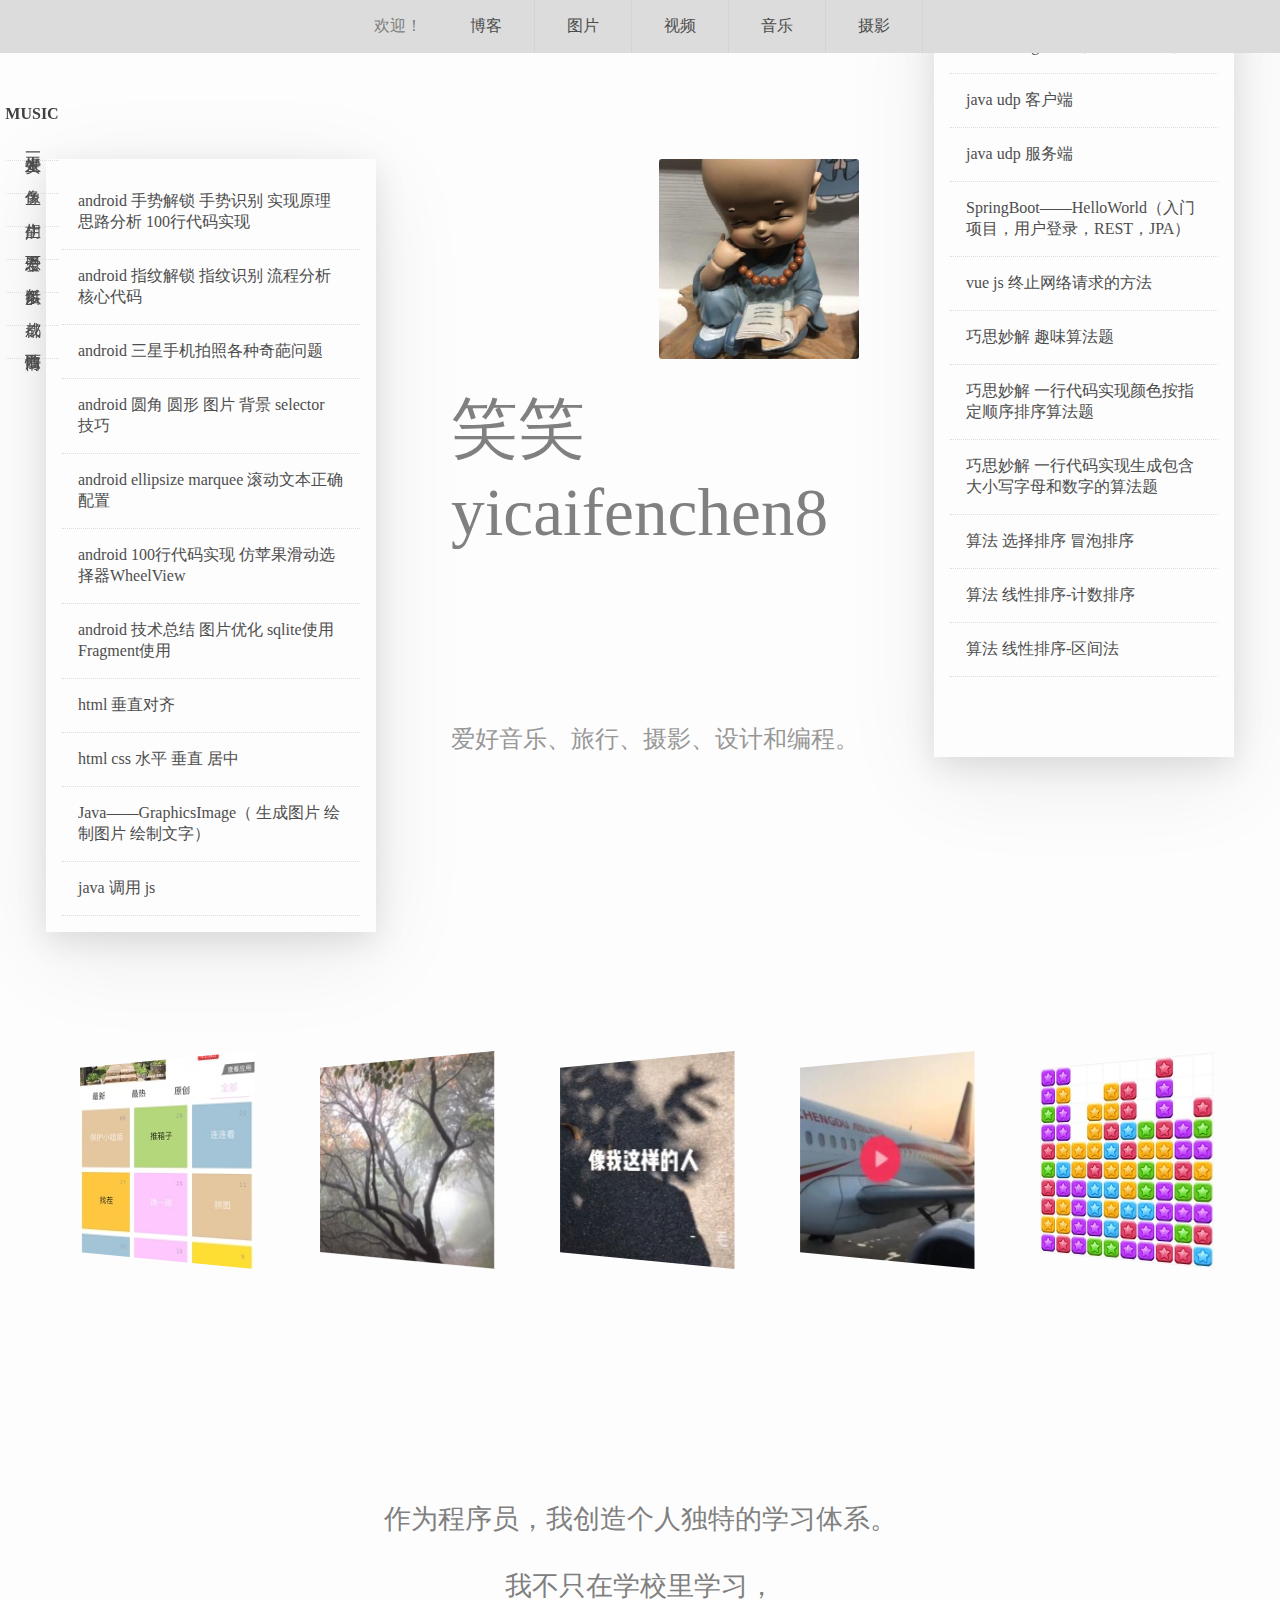
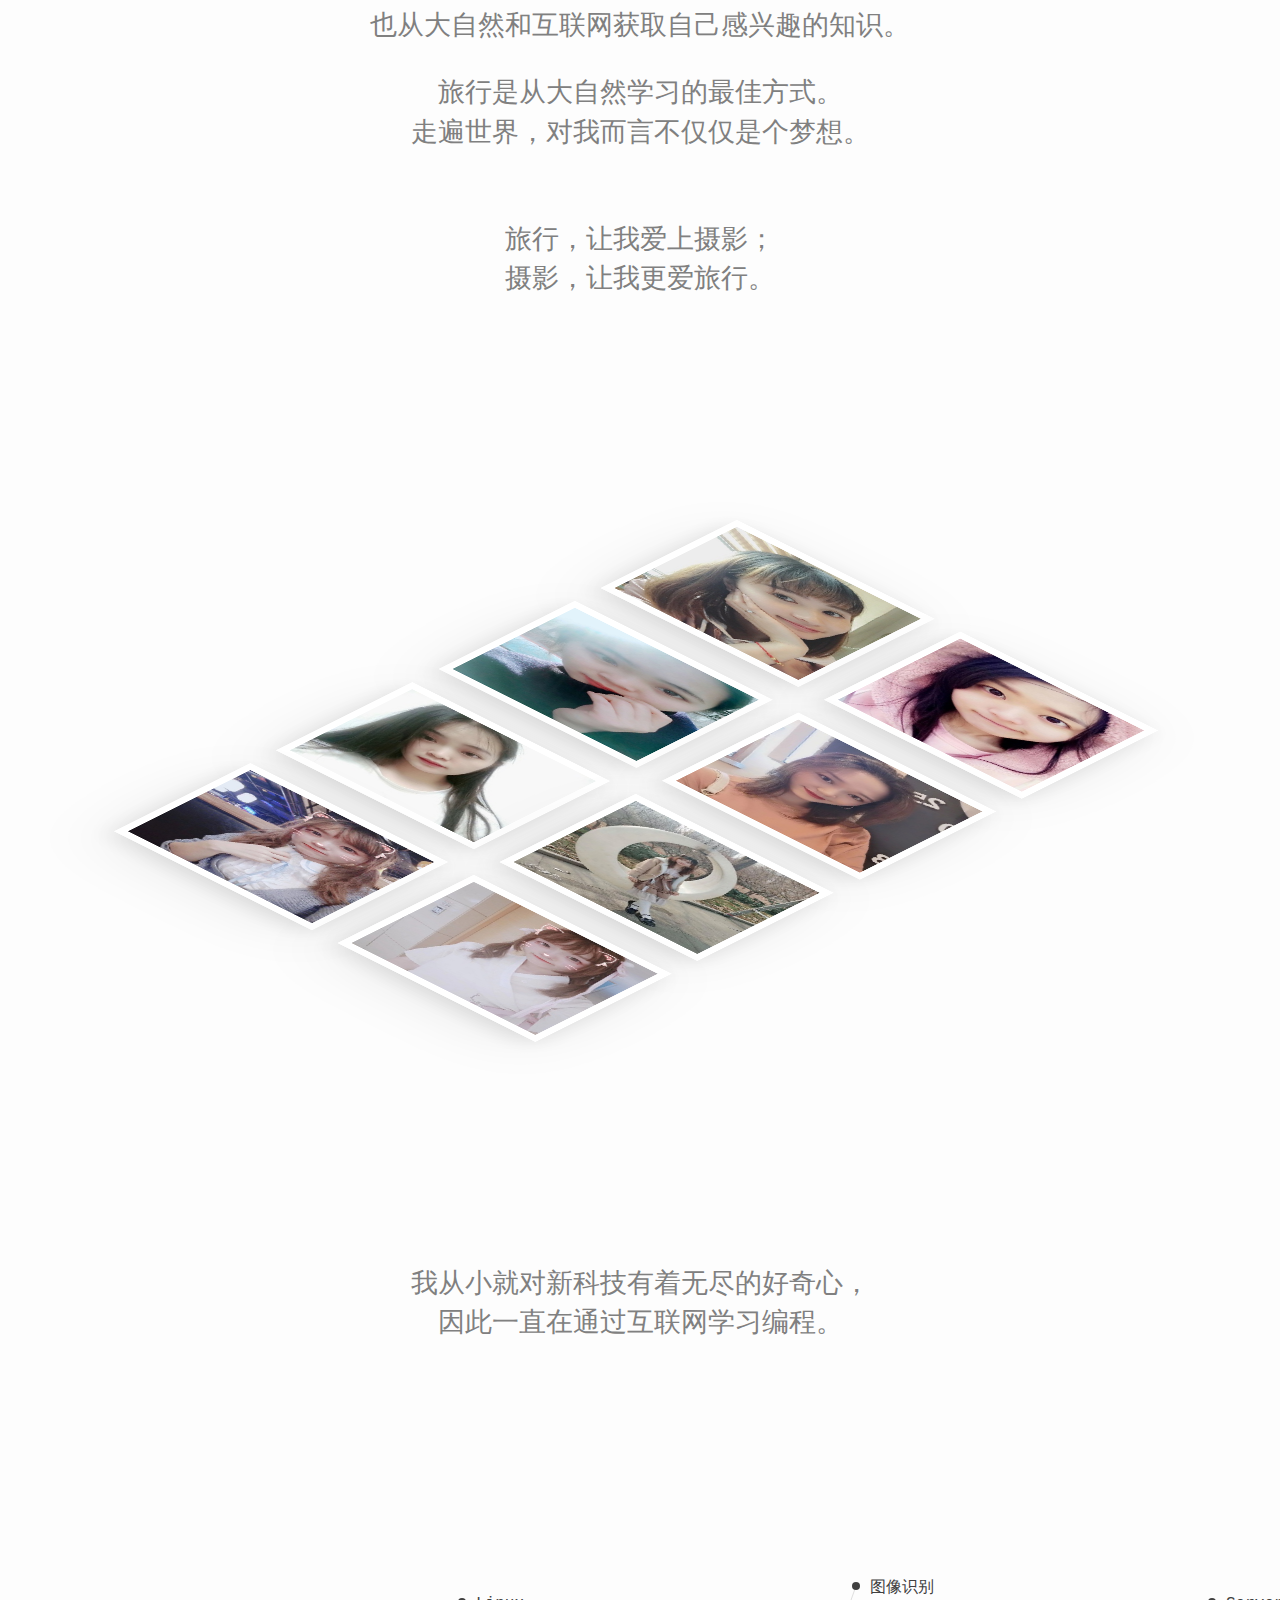
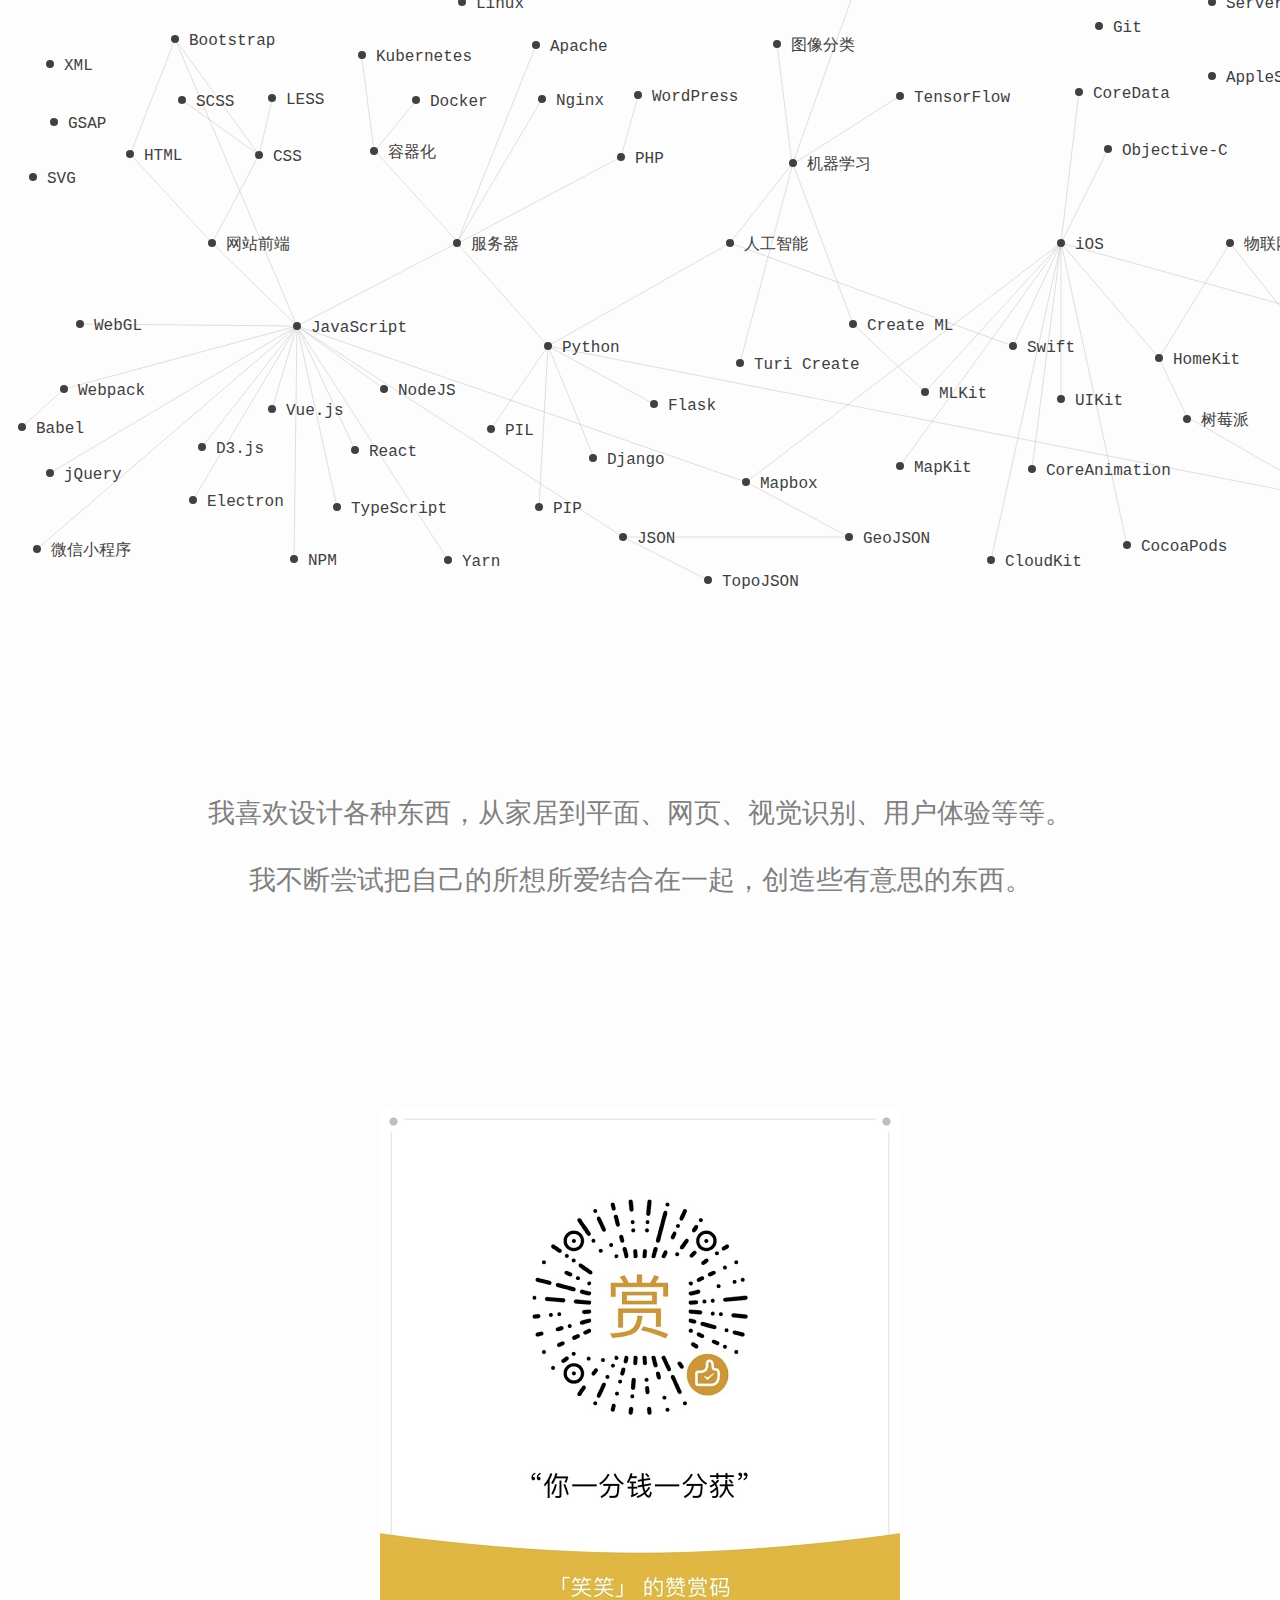
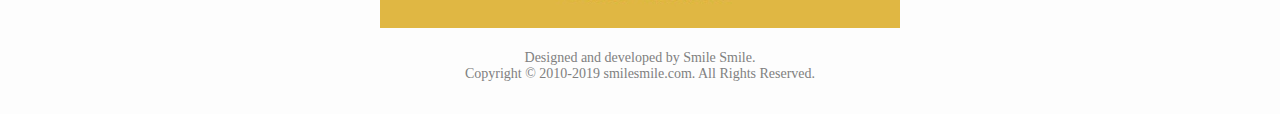
<file: index.html>
<!DOCTYPE html>
<html lang="en">
<head>
    <title>笑笑 · Smile Smile 的个人网站主页</title>

    <meta charset="utf-8">
    <meta name="viewport" content="width=device-width,initial-scale=1.0,maximum-scale=1.0,minimum-scale=1.0,user-scalable=no, viewport-fit=cover" />
<!--    <meta name="viewport" content="width=device-width, initial-scale=1.0, maximum-scale=1.0, minimum-scale=1.0">-->
    <meta name="format-detection" content="telephone=no">
    <meta name="applicable-device" content="mobile">
    <meta name="apple-mobile-web-app-capable" content="yes">
    <meta name="apple-mobile-web-app-status-bar-style" content="black">

    <meta name="description" content="笑笑（Smile Smile）的个人网站主页。我是一个程序员，爱好旅行、摄影、设计和编程。"/>
    <meta property="og:title" content="笑笑 · Smile Smile 的个人网站主页">
    <meta property="og:description" content="笑笑（Smile Smile）的个人网站主页。我是一个程序员，爱好旅行、摄影、设计和编程。">
    <meta property="og:type" content="webpage"/>

    <link rel="stylesheet" type="text/css" href="css/normalize.css" />
    <link rel="stylesheet" type="text/css" href="css/style.css"/>

    <link rel="stylesheet" href="index.css" type="text/css"/>

</head>
<body>

<!--tab-->
<section id="tab_p" style="overflow: auto;position: fixed;top: 0px;left: 0px;font-size: 16px;padding: 0px;background:gainsboro;
display: flex;align-items: center;z-index: 1000;">
    <div id="tab" style="display: flex;padding:0px;white-space: nowrap;justify-content: center">
        <div style="padding: 16px">欢迎！</div>
    </div>
</section>

<!--music-->
<div id="music_p" style="overflow: auto;display: flex;flex-direction: column;align-items:center;position: fixed;top: 100px;left: 0;z-index: 1001;height: 100%">
    <div style="padding: 5px;font-weight: bold;">MUSIC</div>
    <div id="music" style="writing-mode:vertical-lr;align-self: center;display: flex;align-items: center;text-align: center;white-space: nowrap"></div>
    <img width="100%" style="display: none" data-src="image/music.gif">
</div>

<!--blog-->
<section id="intro" style="margin-top: 50px;">
    <header>
        <img id="avatar" alt=""
             style="border-radius: 3px;"
             data-src="image/avatar.jpg"/>
        <h1 id="heading" style="line-height: normal">
            笑笑<br/>
            yicaifenchen8<br/>
        </h1>
        <h2 id="subheading">爱好音乐、旅行、摄影、设计和编程。</h2>

        <div id="slice-left" class="slice left">
        </div>
        <div id="slice-right" class="slice right"></div>
    </header>
</section>

<!--video-->
<div id="video" class="blocks" style="margin-top: 0px;overflow:auto;width: 100%;">
</div>

<section id="content" style="margin-top: 200px;">
    <p id="text-become-autodidact">作为程序员，我创造个人独特的学习体系。</p>
    <p id="text-learn-from">
        我不只在学校里学习，<br/>也从大自然和互联网获取自己感兴趣的知识。
    </p>
    <p id="traveling">
        旅行是从大自然学习的最佳方式。<br/>走遍世界，对我而言不仅仅是个梦想。
    </p>
</section>

<section id="photography" style="overflow: auto">
    <p>
        旅行，让我爱上摄影；<br>摄影，让我更爱旅行。
    </p>
    <div id="group">
        <a><img id="photo-a"/></a>
        <a><img id="photo-b"/></a>
        <a><img id="photo-c"/></a>
        <a><img id="photo-d"/></a>
        <a><img id="photo-e"/></a>
        <a><img id="photo-f"/></a>
        <a><img id="photo-g"/></a>
        <a><img id="photo-h"/></a>
    </div>
</section>
<section id="programming">
    <p>
        我从小就对新科技有着无尽的好奇心，<br/>因此一直在通过互联网学习编程。
    </p>
    <div id="nodes">
        <img id="node-scroll-button" onclick="node.increment()"/>
        <svg xmlns="http://www.w3.org/2000/svg" width="1920" height="800">
            <g stroke="#979797" fill="none">
                <path d="M212 453l-81-88m81 88l47-88-77-55"/>
                <path d="M272 310l-13 55m-47 88l85 83-25 83m25-83l87 63m73-146l-160 83m160-83l91 103 106 58m-106-58l-57 83"/>
                <path d="M548 556l182-103M548 556l-9 161m9-161l933 183 65-195m-998 12l46 112M297 536l58 124m-58-124l-3 233m3-233l-217-2m217 2L64 599l-42 38"/>
                <path d="M297 536L50 683m247-147l40 181"/>
                <path d="M297 536l151 234M297 536L37 759m260-223L175 249"/>
                <path d="M175 249l84 116m-129 0l45-116m283.5 204L376 362m-.5-2l42-51M374 361l-12-92m96.5 184L621 367l17-61"/>
                <path d="M457 453l85-144"/>
                <path d="M457 453l79-198m194 198l62-79-15-120m16 120l107-68m-44-110l-63 177m0 0l-53 200m321-120l47-94"/>
                <path d="M1061 453l-48 103M730 453l283 103m48-103l98 115m-98-115v156"/>
                <path d="M1061 453l66 302m-66-302L925 602l-72-68-60-160"/>
                <path d="M1061 453L746 692 297 536m764-83l-29 226m29-226l-70 317m70-317l18-151m151 151l89 113 52 63-76 60-108-62-28-59zm330 0l-14 91-78 47m78-47l48 53m-48-53l-19 114"/>
                <path d="M1546 544l86 148m-72-239l66-111 20-91m-86 202l-66-89 29-79m-29 79l-80-122m-353 211L900 676m-154 16l103 55m-226 0l85 43m-85-43h226M297 536L193 710"/>
                <path d="M297 536l-95 121m1557-204l-34 87 99 38.5z"/>
                <path d="M1824 579l-54 71-11-197"/>
                <path d="M1061 453l709 197M297 536l326 211"/>
            </g>
            <g fill="#404040">
                <text>
                    <tspan x="226" y="459">网站前端</tspan>
                </text>
                <circle cx="212" cy="453" r="4"/>
                <text>
                    <tspan x="744" y="459">人工智能</tspan>
                </text>
                <circle cx="730" cy="453" r="4"/>
                <text>
                    <tspan x="1075" y="459">iOS</tspan>
                </text>
                <circle cx="1061" cy="453" r="4"/>
                <text>
                    <tspan x="471" y="459">服务器</tspan>
                </text>
                <circle cx="457" cy="453" r="4"/>
                <text>
                    <tspan x="1772" y="459">AR/VR</tspan>
                </text>
                <circle cx="1758" cy="453" r="4"/>
                <text>
                    <tspan x="1244" y="459">物联网</tspan>
                </text>
                <circle cx="1230" cy="453" r="4"/>
                <text>
                    <tspan x="1574" y="459">数据库</tspan>
                </text>
                <circle cx="1560" cy="453" r="4"/>
                <text>
                    <tspan x="1027" y="562">Swift</tspan>
                </text>
                <circle cx="1013" cy="556" r="4"/>
                <text>
                    <tspan x="1122" y="365">Objective-C</tspan>
                </text>
                <circle cx="1108" cy="359" r="4"/>
                <text>
                    <tspan x="311" y="542">JavaScript</tspan>
                </text>
                <circle cx="297" cy="536" r="4"/>
                <text>
                    <tspan x="273" y="371">CSS</tspan>
                </text>
                <circle cx="259" cy="365" r="4"/>
                <text>
                    <tspan x="144" y="370">HTML</tspan>
                </text>
                <circle cx="130" cy="364" r="4"/>
                <text>
                    <tspan x="562" y="562">Python</tspan>
                </text>
                <circle cx="548" cy="556" r="4"/>
                <text>
                    <tspan x="1333" y="572">C++</tspan>
                </text>
                <circle cx="1319" cy="566" r="4"/>
                <text>
                    <tspan x="635" y="373">PHP</tspan>
                </text>
                <circle cx="621" cy="367" r="4"/>
                <text>
                    <tspan x="430" y="316">Docker</tspan>
                </text>
                <circle cx="416" cy="310" r="4"/>
                <text>
                    <tspan x="376" y="271">Kubernetes</tspan>
                </text>
                <circle cx="362" cy="265" r="4"/>
                <text>
                    <tspan x="556" y="315">Nginx</tspan>
                </text>
                <circle cx="542" cy="309" r="4"/>
                <text>
                    <tspan x="550" y="261">Apache</tspan>
                </text>
                <circle cx="536" cy="255" r="4"/>
                <text>
                    <tspan x="668" y="620">Flask</tspan>
                </text>
                <circle cx="654" cy="614" r="4"/>
                <text>
                    <tspan x="607" y="674">Django</tspan>
                </text>
                <circle cx="593" cy="668" r="4"/>
                <text>
                    <tspan x="807" y="379">机器学习</tspan>
                </text>
                <circle cx="793" cy="373" r="4"/>
                <text>
                    <tspan x="754" y="579">Turi Create</tspan>
                </text>
                <circle cx="740" cy="573" r="4"/>
                <text>
                    <tspan x="867" y="540">Create ML</tspan>
                </text>
                <circle cx="853" cy="534" r="4"/>
                <text>
                    <tspan x="1508" y="370">缓存策略</tspan>
                </text>
                <circle cx="1494" cy="364" r="4"/>
                <text>
                    <tspan x="791" y="260">图像分类</tspan>
                </text>
                <circle cx="777" cy="254" r="4"/>
                <text>
                    <tspan x="870" y="202">图像识别</tspan>
                </text>
                <circle cx="856" cy="196" r="4"/>
                <text>
                    <tspan x="914" y="312">TensorFlow</tspan>
                </text>
                <circle cx="900" cy="306" r="4"/>
                <text>
                    <tspan x="505" y="645">PIL</tspan>
                </text>
                <circle cx="491" cy="639" r="4"/>
                <text>
                    <tspan x="652" y="311">WordPress</tspan>
                </text>
                <circle cx="638" cy="305" r="4"/>
                <text>
                    <tspan x="1173" y="574">HomeKit</tspan>
                </text>
                <circle cx="1159" cy="568" r="4"/>
                <text>
                    <tspan x="939" y="608">MLKit</tspan>
                </text>
                <circle cx="925" cy="602" r="4"/>
                <text>
                    <tspan x="1075" y="615">UIKit</tspan>
                </text>
                <circle cx="1061" cy="609" r="4"/>
                <text>
                    <tspan x="760" y="698">Mapbox</tspan>
                </text>
                <circle cx="746" cy="692" r="4"/>
                <text>
                    <tspan x="1495" y="745">SQLAlchemy</tspan>
                </text>
                <circle cx="1481" cy="739" r="4"/>
                <text>
                    <tspan x="286" y="625">Vue.js</tspan>
                </text>
                <circle cx="272" cy="619" r="4"/>
                <text>
                    <tspan x="216" y="663">D3.js</tspan>
                </text>
                <circle cx="202" cy="657" r="4"/>
                <text>
                    <tspan x="196" y="316">SCSS</tspan>
                </text>
                <circle cx="182" cy="310" r="4"/>
                <text>
                    <tspan x="286" y="314">LESS</tspan>
                </text>
                <circle cx="272" cy="308" r="4"/>
                <text>
                    <tspan x="189" y="255">Bootstrap</tspan>
                </text>
                <circle cx="175" cy="249" r="4"/>
                <text>
                    <tspan x="398" y="605">NodeJS</tspan>
                </text>
                <circle cx="384" cy="599" r="4"/>
                <text>
                    <tspan x="308" y="775">NPM</tspan>
                </text>
                <circle cx="294" cy="769" r="4"/>
                <text>
                    <tspan x="462" y="776">Yarn</tspan>
                </text>
                <circle cx="448" cy="770" r="4"/>
                <text>
                    <tspan x="553" y="723">PIP</tspan>
                </text>
                <circle cx="539" cy="717" r="4"/>
                <text>
                    <tspan x="1141" y="761">CocoaPods</tspan>
                </text>
                <circle cx="1127" cy="755" r="4"/>
                <text>
                    <tspan x="207" y="716">Electron</tspan>
                </text>
                <circle cx="193" cy="710" r="4"/>
                <text>
                    <tspan x="64" y="689">jQuery</tspan>
                </text>
                <circle cx="50" cy="683" r="4"/>
                <text>
                    <tspan x="78" y="605">Webpack</tspan>
                </text>
                <circle cx="64" cy="599" r="4"/>
                <text>
                    <tspan x="36" y="643">Babel</tspan>
                </text>
                <circle cx="22" cy="637" r="4"/>
                <text>
                    <tspan x="47" y="393">SVG</tspan>
                </text>
                <circle cx="33" cy="387" r="4"/>
                <text>
                    <tspan x="94" y="540">WebGL</tspan>
                </text>
                <circle cx="80" cy="534" r="4"/>
                <text>
                    <tspan x="1385" y="635">Arduino</tspan>
                </text>
                <circle cx="1371" cy="629" r="4"/>
                <text>
                    <tspan x="1201" y="635">树莓派</tspan>
                </text>
                <circle cx="1187" cy="629" r="4"/>
                <text>
                    <tspan x="1309" y="698">HomeAssistant</tspan>
                </text>
                <circle cx="1295" cy="692" r="4"/>
                <text>
                    <tspan x="1784" y="656">ARKit</tspan>
                </text>
                <circle cx="1770" cy="650" r="4"/>
                <text>
                    <tspan x="1740" y="546">C#</tspan>
                </text>
                <circle cx="1726" cy="540" r="4"/>
                <text>
                    <tspan x="1838" y="585">Unity</tspan>
                </text>
                <circle cx="1824" cy="579" r="4"/>
                <text>
                    <tspan x="1640" y="348">NoSQL</tspan>
                </text>
                <circle cx="1626" cy="342" r="4"/>
                <text>
                    <tspan x="1659" y="258">MongoDB</tspan>
                </text>
                <circle cx="1645" cy="252" r="4"/>
                <text>
                    <tspan x="1646" y="698">Access</tspan>
                </text>
                <circle cx="1632" cy="692" r="4"/>
                <text>
                    <tspan x="1560" y="550">关系型数据库</tspan>
                </text>
                <circle cx="1546" cy="544" r="4"/>
                <text>
                    <tspan x="1482" y="597">MySQL</tspan>
                </text>
                <circle cx="1468" cy="591" r="4"/>
                <text>
                    <tspan x="1608" y="603">PostgreSQL</tspan>
                </text>
                <circle cx="1594" cy="597" r="4"/>
                <text>
                    <tspan x="1541" y="664">SQLite</tspan>
                </text>
                <circle cx="1527" cy="658" r="4"/>
                <text>
                    <tspan x="1537" y="291">Redis</tspan>
                </text>
                <circle cx="1523" cy="285" r="4"/>
                <text>
                    <tspan x="1428" y="248">Memcached</tspan>
                </text>
                <circle cx="1414" cy="242" r="4"/>
                <text>
                    <tspan x="914" y="682">MapKit</tspan>
                </text>
                <circle cx="900" cy="676" r="4"/>
                <text>
                    <tspan x="1046" y="685">CoreAnimation</tspan>
                </text>
                <circle cx="1032" cy="679" r="4"/>
                <text>
                    <tspan x="1093" y="308">CoreData</tspan>
                </text>
                <circle cx="1079" cy="302" r="4"/>
                <text>
                    <tspan x="1005" y="776">CloudKit</tspan>
                </text>
                <circle cx="991" cy="770" r="4"/>
                <text>
                    <tspan x="476" y="218">Linux</tspan>
                </text>
                <circle cx="462" cy="212" r="4"/>
                <text>
                    <tspan x="64" y="280">XML</tspan>
                </text>
                <circle cx="50" cy="274" r="4"/>
                <text>
                    <tspan x="68" y="338">GSAP</tspan>
                </text>
                <circle cx="54" cy="332" r="4"/>
                <text>
                    <tspan x="1357" y="785">YAML</tspan>
                </text>
                <circle cx="1343" cy="779" r="4"/>
                <text>
                    <tspan x="1113" y="242">Git</tspan>
                </text>
                <circle cx="1099" cy="236" r="4"/>
                <text>
                    <tspan x="1226" y="292">AppleScript</tspan>
                </text>
                <circle cx="1212" cy="286" r="4"/>
                <text>
                    <tspan x="1363" y="177">Microservices</tspan>
                </text>
                <circle cx="1349" cy="171" r="4"/>
                <text>
                    <tspan x="1226" y="218">Serverless</tspan>
                </text>
                <circle cx="1212" cy="212" r="4"/>
                <text>
                    <tspan x="1323" y="365">Shell Script</tspan>
                </text>
                <circle cx="1309" cy="359" r="4"/>
                <text>
                    <tspan x="722" y="796">TopoJSON</tspan>
                </text>
                <circle cx="708" cy="790" r="4"/>
                <text>
                    <tspan x="863" y="753">GeoJSON</tspan>
                </text>
                <circle cx="849" cy="747" r="4"/>
                <text>
                    <tspan x="637" y="753">JSON</tspan>
                </text>
                <circle cx="623" cy="747" r="4"/>
                <text>
                    <tspan x="1711" y="766">Visual Basic</tspan>
                </text>
                <circle cx="1697" cy="760" r="4"/>
                <text>
                    <tspan x="51" y="765">微信小程序</tspan>
                </text>
                <circle cx="37" cy="759" r="4"/>
                <text>
                    <tspan x="369" y="666">React</tspan>
                </text>
                <circle cx="355" cy="660" r="4"/>
                <text>
                    <tspan x="351" y="723">TypeScript</tspan>
                </text>
                <circle cx="337" cy="717" r="4"/>
                <text>
                    <tspan x="388" y="367">容器化</tspan>
                </text>
                <circle cx="374" cy="361" r="4"/>
            </g>
        </svg>
    </div>
</section>
<section id="design">
    <p id="text-design">我喜欢设计各种东西，从家居到平面、网页、视觉识别、用户体验等等。</p>
    <p id="text-dot-connecting">我不断尝试把自己的所想所爱结合在一起，创造些有意思的东西。</p>
</section>
<section>
    <center><img style="max-width: 100%" data-src="image/favor_code.jpg"></center>
</section>
<section>
    <footer>
        <br/>
        <p style="font-size: 14px !important;">Designed and developed by Smile Smile.</p>
        <p style="font-size: 14px !important;">Copyright © 2010-2019 smilesmile.com. All Rights Reserved.</p>
    </footer>
</section>
</body>
<script type="module" src="./index.js" async></script>

<style scoped lang="css">
    section{
        color: #808080 !important;
    }
</style>

</html>
</file>
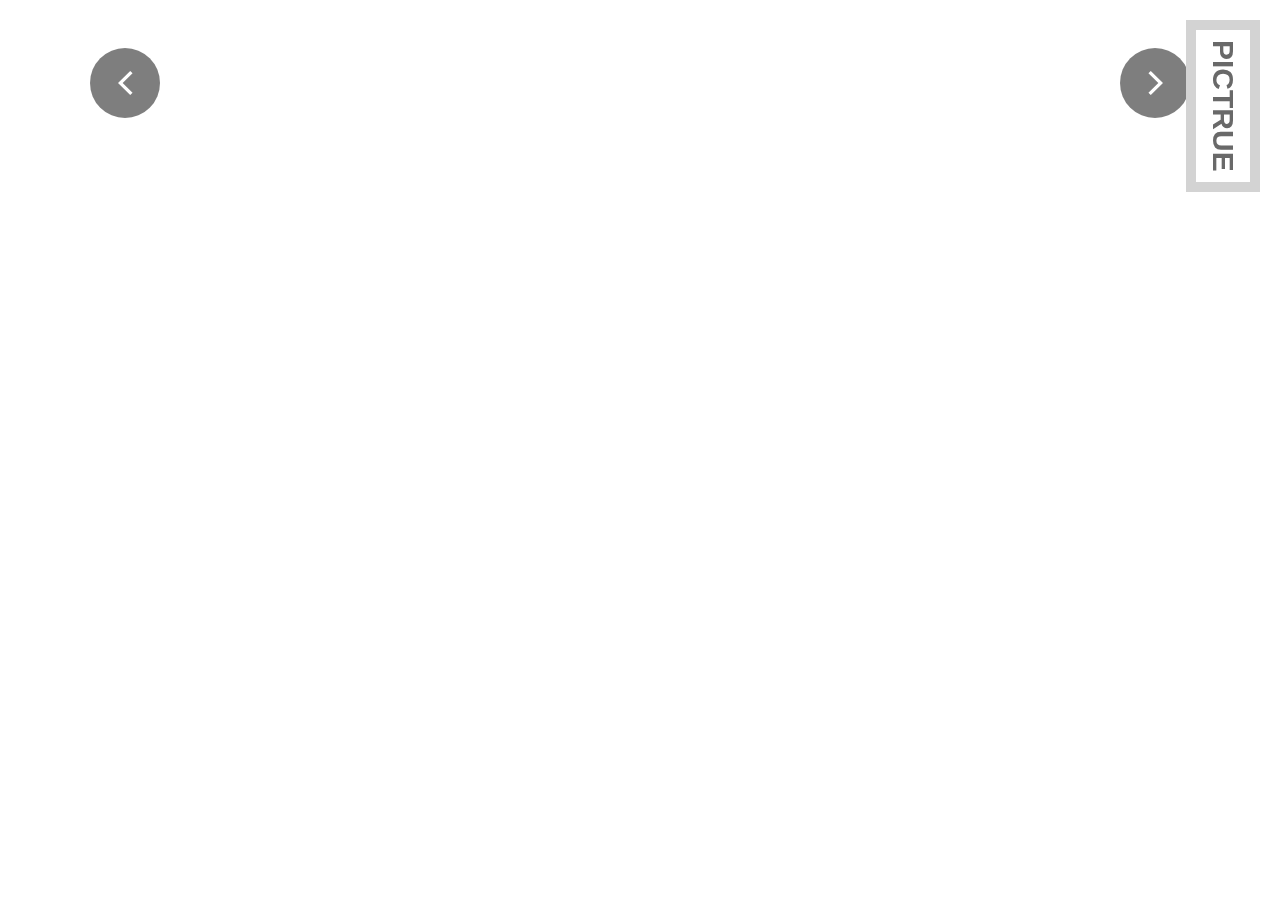
<file: html/more.html>
<!DOCTYPE html>
<html lang="en">
<head>
    <title>笑笑 · Smile Smile 的个人网站主页</title>

    <meta name="viewport" content="width=device-width,initial-scale=1.0,maximum-scale=1.0,minimum-scale=1.0,user-scalable=no, viewport-fit=cover" />
    <meta charset="utf-8">
<!--    <meta name="viewport" content="width=device-width, initial-scale=1.0, maximum-scale=1.0, minimum-scale=1.0">-->
    <meta name="format-detection" content="telephone=no">
    <meta name="applicable-device" content="mobile">
    <meta name="apple-mobile-web-app-capable" content="yes">
    <meta name="apple-mobile-web-app-status-bar-style" content="black">

    <meta name="description" content="笑笑（Smile Smile）的个人网站主页。我是一个程序员，爱好音乐、旅行、摄影、设计和编程。"/>
    <meta property="og:title" content="笑笑 · Smile Smile 的个人网站主页">
    <meta property="og:description" content="笑笑（Smile Smile）的个人网站主页。我是一个程序员，爱好音乐、旅行、摄影、设计和编程。">
    <meta property="og:type" content="webpage"/>

    <link type="text/css" rel="stylesheet" href="../css/swipper.css">

</head>
<body>
<div id="type" style="position: fixed;z-index: 1000;top:10px;right:10px;border: solid 10px lightgray;color:dimgray;padding: 10px;margin: 10px;font-weight:bolder;font-size:30px;writing-mode: vertical-rl">PICTRUE</div>
<section class="pc-banner" style="height: 100vh;display: flex;align-items: center;justify-content: center">
    <div class="swiper-container">
        <div id="cs" class="swiper-wrapper">

        </div>
        <div class="button">
            <div class="swiper-button-prev"></div>
            <div class="swiper-button-next"></div>
        </div>
    </div>
</section>
<script type="text/javascript" src="../js/swiper.min.js"></script>
<script type="module">
    import music from '../config/music.js'
    import video from '../config/video.js'
    import blog from '../config/blog.js'
    import travel from '../config/travel.js'

    function load(type) {
        let isPhone = window.outerWidth < 720
        let h = isPhone ? '100vh' : '600px'

        document.getElementById('type').innerHTML = type.toUpperCase()

        let cs = document.getElementById('cs')
        if (type == 'pictrue') {
            for (let i = 0; i < 10; i++) {
                let div = `<div class="swiper-slide">
                           <a href="../image/pic/pic_${i + 1}b.jpg" target="_blank"  style="display: flex;flex-direction: row;padding: 0px">
                                <img style="height: ${h};width: ${isPhone ? '100%' : '50%'};object-fit: cover;" data-src="../image/pic/pic_${i + 1}b.jpg">
                                ${isPhone ? '' : `<img style="height: ${h};width: 50%;object-fit: cover;opacity: .5" data-src="../image/pic/pic_${i + 1}b.jpg">`}
                           </a>
                           <div class="layer-mask"></div>
                       </div>`
                cs.innerHTML += div
            }
        } else {
            if (type == 'travel') {
                for (let e of travel) {
                    let div = `<div class="swiper-slide">
                           <a href="${e.url}" target="_blank" style="display: flex;flex-direction: row;padding: 0px;">
                                <div style="height: ${h};display: flex;">
                                    <img style="position:absolute;height: ${h};width: 100%;object-fit: cover;" data-src="${e.imgUrl}">
                                    <div class="title" style="${isPhone ? 'margin: 10px;' : ''}">${e.title}</div>
                           </a>
                           <div class="layer-mask"></div>
                       </div>`
                    cs.innerHTML += div
                }
            } else if (type == 'music') {
                for (let e of music) {
                    let div = `<div class="swiper-slide">
                           <a href="${e.url}" target="_blank" style="display: flex;flex-direction: row;padding: 0px">
                                <div style="height: ${h};width: 100%;display: flex;">
                                    <img style="position:absolute;height: ${h};width: 100%;object-fit: cover;" data-src="${e.imgUrl}">
                                    <img class="play" data-src="../image/video/v_play_icon.png">
                                    <div class="title" style="${isPhone ? 'margin: 10px;' : ''}">${e.title}</div>
                           </a>
                           <div class="layer-mask"></div>
                       </div>`
                    cs.innerHTML += div
                }
            } else if (type == 'video') {
                for (let e of video) {
                    let div = `<div class="swiper-slide">
                           <a href="${e.url}" target="_blank"  style="display: flex;flex-direction: row;padding: 0px">
                                <div style="min-height: ${h};width: 100%;display: flex;">
                                    <img style="position:absolute;height: ${h};width: 100%;object-fit: cover;" data-src="${'../' + e.imgUrl}">
                                    <img class="play" data-src="../image/video/v_play_icon.png">
                                    <div class="title" style="${isPhone ? 'margin: 10px;' : ''};">${e.title}</div>
                                </div>
                           </a>
                           <div class="layer-mask"></div>
                       </div>`
                    cs.innerHTML += div
                }
            } else if (type == 'blog') {
                let left = "";
                let right = "";
                for (let i = 0; i < blog.length; i++) {
                    let e = blog[i]
                    let item = `
                        <div style="padding: 16px;border-bottom: 1px dotted #ddd;display: flex;align-items: center;">
                            <a class="blog" target="_blank" style="margin: 0px;padding: 0px;font-size: 16px;color: #4d4d4d;display: flex;align-items: center;" href="${e.url}">${e.title}</a>
                        </div>
                    `
                    if (i % 2 == 0)
                        left += item
                    else
                        right += item


                    let N = isPhone ? 8 : 16
                    let all = ``
                    if (isPhone) {
                        all = `<div style="height:${h};width: 100%;display: flex;flex-direction: column;padding: 0px">${left + right}</div>`
                    } else {
                        all = `
                                <div style="height:${h};width: 50%;display: flex;flex-direction: column;padding: 30px">${left}</div>
                                <div style="height:${h};width: 50%;display: flex;flex-direction: column;padding: 30px">${right}</div>`
                    }

                    if (i != 0 && (i % N == 0 || i == blog.length - 1)) {
                        let div = `<div class="swiper-slide" style="background: white">
                           <div style="display: flex;flex-direction: row;flex-wrap: nowrap;padding: ${isPhone ? 0 : 16}px;">
                                ${all}
                                <div class="title" style="${isPhone ? 'margin: 10px;' : ''}">${e.title.split(' ')[0]}</div>
                           </div>
                           <div class="layer-mask"></div>
                        </div>`
                        cs.innerHTML += div

                        left = ""
                        right = ""
                    }
                }
            }
        }
    }

    window.onload = function () {
        let ps = location.href.split('?')[1].split('&')
        let type = ps[0].split('=')[1]
        load(type)

        //load img
        var imgs = document.getElementsByTagName('img')
        for (let img of imgs) {
            let src = img.getAttribute('data-src')
            if (!src) continue
            let i = new Image();
            i.src = src
            i.onload = () => {
                img.src = i.src
            }
        }

        var swiper = new Swiper('.swiper-container', {
            autoplay: false,
            speed: 1000,
            autoplayDisableOnInteraction: false,
            loop: true,
            centeredSlides: true,
            slidesPerView: 2,
            pagination: '.swiper-pagination',
            paginationClickable: true,
            prevButton: '.swiper-button-prev',
            nextButton: '.swiper-button-next',
            onInit: function (swiper) {
                swiper.slides[2].className = "swiper-slide swiper-slide-active";
            },
            onClickIndex: (i) => {

            },
            breakpoints: {
                668: {
                    slidesPerView: 1,
                }
            }
        });

    }


</script>
</body>

<style type="text/css">
    .swiper-container {
        overflow: visible !important;
    }
    .title {
        position: fixed !important;
        padding: 20px 10px 10px 10px!important;
        margin-left: -40px!important;
        letter-spacing: 8px!important;
        background: rgba(0, 0, 0, .5)!important;
        margin-bottom: -40px!important;
        bottom: 0!important;
        left: 0!important;
        z-index: 1000!important;
        border: solid 10px rgba(0, 0, 0, .5)!important;
        color: white!important;
        font-weight: bolder!important;
        font-size: 30px!important;
        writing-mode: vertical-rl!important;
    }
    .play {
        width: 100%;
        height: 100%;
        position: absolute;
        align-self: center;
        object-fit: scale-down;
    }

    /*包含以下四种的链接*/
    a {
        text-decoration: none;
    }

    /*正常的未被访问过的链接*/
    a:link {
        text-decoration: none;
    }

    /*已经访问过的链接*/
    a:visited {
        text-decoration: none;
    }

    /*鼠标划过(停留)的链接*/
    a:hover {
        text-decoration: none;
    }

    /* 正在点击的链接*/
    a:active {
        text-decoration: none;
    }

    a:visited {
        color: gray !important;
    }

    a:hover {
        color: skyblue !important;
    }

    .swiper-button-prev, .swiper-button-next {
        padding: 8px!important;
    }

    *{
        box-sizing: border-box!important;
    }

    @media (max-width: 720px) {
        .swiper-container, .swiper-container-horizontal, .swiper-wrapper {
            margin: 0px!important;
            padding: 0px!important;
            border: none!important;
        }

        .swiper-wrapper *{
            margin: 0px!important;
        }

        .swiper-slide-active, .swiper-slide-duplicate-active {
            -webkit-transform: scale(1.0) !important;
            transform: scale(1.0) !important;
        }

        .swiper-button-prev {
            left: 20px !important;
        }

        .swiper-button-next {
            right: 20px !important;
        }

        .swiper-button-prev, .swiper-button-next {
            width: 40px!important;
            height: 40px!important;
            top:calc(50vh - 20px) !important;
            bottom:0 !important;
            margin: 0!important;
            position: fixed!important;
        }

        #type {
            letter-spacing: 2px !important;
            right: 0 !important;
            top: 0 !important;
            margin: 0px !important;
            border: none !important;
            background: rgba(0, 0, 0, .5) !important;
            color: white !important;
            padding: 4px !important;
            font-size: 20px !important;
        }

        .title {
            letter-spacing: 2px !important;
            left: 0 !important;
            bottom: 0 !important;
            overflow: hidden !important;
            margin: 0px !important;
            border: none !important;
            background: rgba(0, 0, 0, .5) !important;
            color: white !important;
            padding: 4px !important;
            font-size: 20px !important;
        }

        .play {
            width: 160px!important;
            height: 160px!important;
            left: calc(50vw - 80px) !important;
            position: absolute!important;
            align-self: center!important;
            object-fit: scale-down!important;
        }
    }
</style>

</html>
</file>
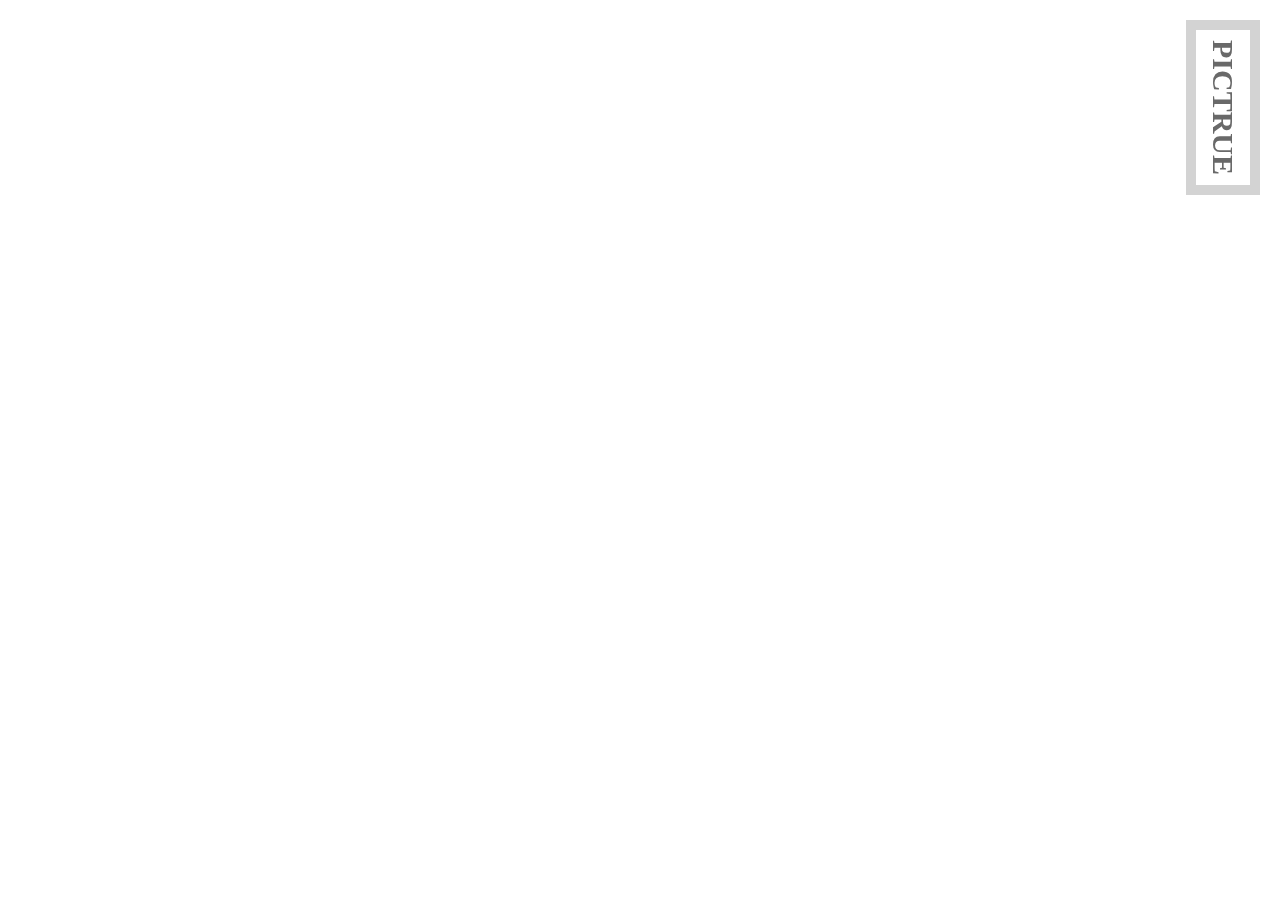
<file: html/more_grid.html>
<!DOCTYPE html>
<html lang="en">
<head>
    <title>笑笑 · Smile 的个人网站主页</title>

    <meta name="viewport" content="width=device-width,initial-scale=1.0,maximum-scale=1.0,minimum-scale=1.0,user-scalable=no, viewport-fit=cover"/>
    <meta charset="utf-8">
    <!--    <meta name="viewport" content="width=device-width, initial-scale=1.0, maximum-scale=1.0, minimum-scale=1.0">-->
    <meta name="format-detection" content="telephone=no">
    <meta name="applicable-device" content="mobile">
    <meta name="apple-mobile-web-app-capable" content="yes">
    <meta name="apple-mobile-web-app-status-bar-style" content="black">

    <meta name="description" content="笑笑（Smile）的个人网站主页。我是一个程序员，爱好音乐、旅行、摄影、设计和编程。"/>
    <meta property="og:title" content="笑笑 · Smile 的个人网站主页">
    <meta property="og:description" content="笑笑（Smile）的个人网站主页。我是一个程序员，爱好音乐、旅行、摄影、设计和编程。">
    <meta property="og:type" content="webpage"/>


</head>
<body style="margin: 0;padding: 0;">
<div id="type" style="position: fixed;z-index: 1000;top:10px;right:10px;border: solid 10px lightgray;color:dimgray;padding: 10px;margin: 10px;font-weight:bolder;font-size:30px;writing-mode: vertical-rl">PICTRUE</div>
<div id="mode" style="position: fixed;"></div>
<section id="cs" style="width: 100vw;min-height: 100vh;display: flex;justify-content: center;align-items: flex-start"></section>
<script type="module">
    let more = JSON.parse(localStorage.getItem('more'))
    let datas = more.datas
    let type = more.type
    let isPhone = window.innerWidth < 720 //屏幕宽 window.innerWidth

    // e 结构
    // e = {
    //     type:'',
    //     title:'',
    //     imgUrl:'',
    //     url:'',
    //     des:''
    // }

    function load(type) {

        let h = isPhone ? '100vh' : '600px'

        document.getElementById('type').innerHTML = '「'+type.toUpperCase()+'」'

        let cs = document.getElementById('cs')
       {//后期图片多时可以把两张图换成9或12张小图----其他类型也一样-----qq相册的样式
            let is = ``
            let curType = ''

            let fsize = isPhone ? '16px' : (6 + window.innerWidth /100)+ 'px'
            let fpad = isPhone ? '10px' : (0 + window.innerWidth /100)+ 'px'

            datas.forEach((e, i) => {
                let space = isPhone ? 5 : 10
                let N = isPhone ? 2 : 3
                let W = isPhone ? 100 : 60
                let size = `calc((${W}vw - ${N * 3 * space}px) / ${N})` //calc+模板+动态计算----不需要很精确可以直接用justify-content: space-between
                let url = e.url.indexOf('http') != -1 ? e.url : `../${e.url}`
                let imgUrl = e.imgUrl.indexOf('http') != -1 ? e.imgUrl : `../${e.imgUrl}`

                let typeItem = (e.type && e.type != curType) ? `<span style="font-size: ${fsize};display: flex;padding: ${space}px; width: 100%;">「${e.type}」</span> ` : ``
                // let typeItem = (e.type && e.type != curType) ? `<span style=";display: flex;padding: ${space}px; width: 100%;">>—${e.type}—></span> ` : ``
                curType = e.type

                let playTop = `calc(((${W}vw - ${N * 3 * space}px) / ${N} - 120px) / 2)`
                let playItem = type == 'music' || type == 'video' ? `<img class="play_" style="top:${playTop}" data-src="../image/video/v_play_icon.png">` : ``

                let item = `<a href="${url}" target="_blank"
                               style="position: relative;padding: 0px;width:${size};height:${size};margin:${space}px; display: flex;flex-direction: column;align-items: center; ">
                                <img style="width:${size};height:${size}; border: rgba(1,1,1,0.1) solid 1px; object-fit: cover;" data-src="${imgUrl}">
                                ${playItem}
                                <span class="ellipsis" style="font-size: ${fsize};position: absolute;bottom: 0;width: 100%;padding:calc(${fpad} / 2) ${fpad};text-align:center;background: rgba(0,0,0,0.5);color:white;">${e && e.title || ''}</span>
                           </a>`
                is += typeItem
                is += item


                if (i == datas.length - 1) {
                    cs.innerHTML += `<div style="display: flex;flex-wrap: wrap;margin: ${space}px!important; width: ${W}vw;">${is}</div> `
                    is = ``
                }
            })

        }


    }

    function initMode() {
        var all = document.getElementById('mode')
        var div = document.createElement("div");
        var sty = div.style;
        div.innerHTML = `>——page——>`

        let ip = true
        let color = ip ? 150 : 100
        div.style.color = `rgba(${color},${color},${color},${1})`
        div.style.fontSize = isPhone ? '16px' : '30px'
        div.style.display = 'flex'
        div.style.alignItems = 'center'//alignItems和align-items效果一样
        div.style.justifyContent = 'center'
        div.style.wordSpacing = 'nowrap'
        div.style.flexWrap = 'nowrap'
        div.style.wordBreak = 'keep-all'
        div.style.whiteSpace = 'nowrap'
        let b = ip ? 256 : 0
        div.style.background = `rgba(${b},${b},${b},${ip ? 0.9 : 0.1})`
        let bs = ip ? 1 : 0
        sty.border = `solid ${bs}px rgba(${0},${0},${0},${0.1})`
        div.style.borderRadius = '1000px'
        div.onclick = () => {
            location.replace('more.html')
        }
        div.onmouseover = () => {
            sty.cursor = 'pointer'
            div.style.color = `rgba(${106},${106},${106},${0.5})`
        }
        div.onmouseout = () => {
            sty.cursor = 'default'
            div.style.color = `rgba(${106},${106},${106},${1})`
        }
        sty.position = "absolute";
        let s = isPhone ? 60 : 120
        sty.width = s + "px";
        sty.height = s + "px";

        all.appendChild(div)
    }

    window.onload = function () {
        load(type)
        initMode()

        //load img
        var imgs = document.getElementsByTagName('img')
        for (let img of imgs) {
            let src = img.getAttribute('data-src')
            if (!src) continue
            let i = new Image();
            i.src = src
            i.onload = () => {
                img.src = i.src
            }
        }
    }


</script>
</body>

<style type="text/css">


    /*包含以下四种的链接*/
    a, a:link, a:visited, a:hover, a:active {
        text-decoration: none;
    }


    a:visited {
        color: gray !important;
    }

    a:hover {
        color: skyblue !important;
    }

    a {
        width: 100%;
    }

    * {
        box-sizing: border-box !important;
    }

    #mode {
        bottom: 200px;
        right: 250px;
        z-index: 10000;
        display: flex;
    }

    body {
        font-family: "Microsoft YaHei";
    }

    .title {
        position: fixed !important;
        padding: 20px 10px 10px 10px !important;
        margin-left: -40px !important;
        letter-spacing: 8px !important;
        background: rgba(0, 0, 0, .5) !important;
        margin-bottom: -40px !important;
        bottom: 0 !important;
        left: 0 !important;
        z-index: 1000 !important;
        border: solid 10px rgba(0, 0, 0, .5) !important;
        color: white !important;
        font-weight: bolder !important;
        font-size: 30px !important;
        writing-mode: vertical-rl !important;
    }

    .ellipsis {
        overflow: hidden;
        white-space: nowrap;
        text-overflow: ellipsis;
    }

    .play_ {
        width: 120px;
        height: 120px;
        position: absolute;
        align-self: center;
        object-fit: scale-down;
    }

    @media (max-width: 720px) {
        .play_ {
            width: 100px;
            height: 100px;
            position: absolute;
            align-self: center;
            object-fit: scale-down;
        }

        #mode {
            bottom: 80px;
            right: 100px;
        }

        #type {
            letter-spacing: 2px !important;
            right: 0 !important;
            top: 0 !important;
            margin: 0px !important;
            border: none !important;
            background: rgba(0, 0, 0, .5) !important;
            color: white !important;
            padding: 4px !important;
            font-size: 20px !important;
        }

        .title {
            letter-spacing: 2px !important;
            left: 0 !important;
            bottom: 0 !important;
            overflow: hidden !important;
            margin: 0px !important;
            border: none !important;
            background: rgba(0, 0, 0, .5) !important;
            color: white !important;
            padding: 4px !important;
            font-size: 20px !important;
        }


    }
</style>

</html>
</file>
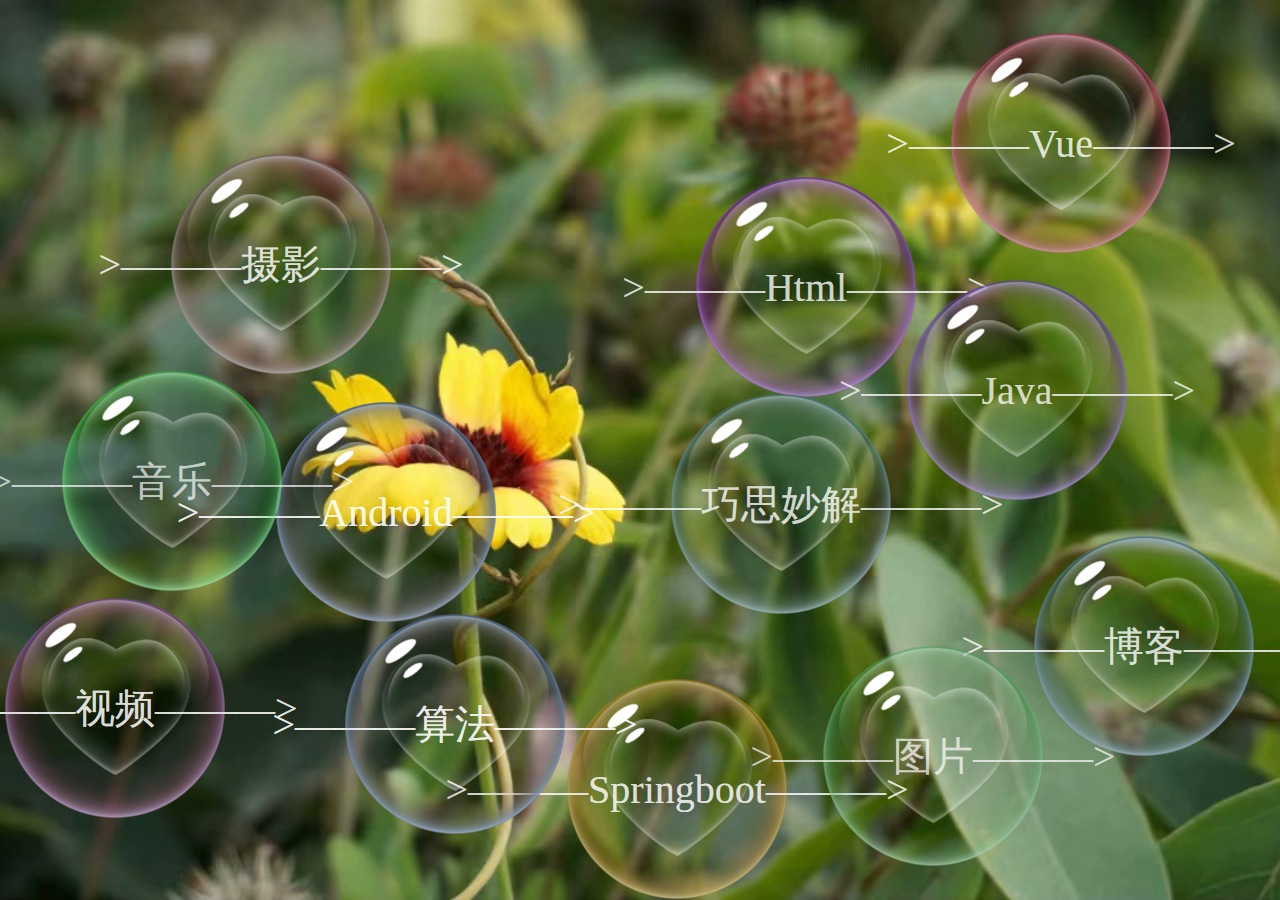
<file: html/special.html>
<!DOCTYPE html>
<html>
<head>
    <meta charset="utf-8"/>
    <meta name="viewport" content="width=device-width,initial-scale=1.0,maximum-scale=1.0,minimum-scale=1.0,user-scalable=no, viewport-fit=cover"/>
    <meta http-equiv="X-UA-Compatible" content="IE=EmulateIE7"/>
    <title>笑笑 · Smile 的个人网站主页</title>
    <style>
        html, body {
            border: none;
            overflow: hidden;
            height: 100%;
        }

        body {
            background: url(../image/bubbles/BG.jpg) no-repeat;
            background-size: cover;
        }
    </style>
</head>

<body style="margin: 0;padding: 0;">
<script src="../js/Bubbles.js"></script>
<script type="module">
    import datas from '../config/special.js'
    window.onload = () => {
        CreateBubble(datas);
    }
</script>
</body>
</html>
</file>
<file: css/style.css>
html {
  height: 100%;
  width: 100%;
}

body {
  /*background: #eee -webkit-linear-gradient(315deg, #2980b9, #9b59b6);*/
  /*background: #eee linear-gradient(135deg, #2980b9, #9b59b6);*/
  /*display: -webkit-box;*/
  /*display: -ms-flexbox;*/
  /*display: flex;*/
  /*-webkit-box-align: center;*/
  /*    -ms-flex-align: center;*/
  /*        align-items: center;*/
  /*-webkit-box-pack: center;*/
  /*    -ms-flex-pack: center;*/
  /*        justify-content: center;*/
  height: 100%;
  width: 100%;
}
body .blocks {
  position: relative;
  display: -webkit-box;
  display: -ms-flexbox;
  display: flex;
  -webkit-box-align: center;
      -ms-flex-align: center;
          align-items: center;
  -webkit-box-pack: center;
      -ms-flex-pack: center;
          justify-content: center;
}
body .blocks .block {
  position: relative;
  display: block;
  width: 200px;
  height: 200px;
  margin: 20px;
  -webkit-transform: perspective(600px) rotateY(-30deg);
          transform: perspective(600px) rotateY(-30deg);
  -webkit-transition: -webkit-transform .3s;
  transition: -webkit-transform .3s;
  transition: transform .3s;
  transition: transform .3s, -webkit-transform .3s;
}
body .blocks .block img {
  width: auto;
  width: 200px;
  height: 200px;
    object-fit: cover;
}
body .blocks .block .overlay {
  position: fixed;
  display: -webkit-box;
  display: -ms-flexbox;
  display: flex;
  -webkit-box-align: center;
      -ms-flex-align: center;
          align-items: center;
  -webkit-box-pack: center;
      -ms-flex-pack: center;
          justify-content: center;
  top: 0;
  right: 0;
  bottom: 0;
  left: 0;
  z-index: 2;
  background-color: rgba(0, 0, 0, 0.5);
  opacity: 0;
  -webkit-transition: opacity .3s ease;
  transition: opacity .3s ease;
}
body .blocks .block .overlay img {
  width: 100px;
    height:  100px;
}
body .blocks .block.hover, body .blocks .block:hover {
  -webkit-transform: rotateY(0);
          transform: rotateY(0);
  cursor: pointer;
}
body .blocks .block.hover .overlay, body .blocks .block:hover .overlay {
  opacity: 1;
}
/*jQuery之家-http://www.htmleaf.com*/
</file>
<file: index.css>
*{
    box-sizing: border-box;
}

@charset "utf-8";

@font-face {
	font-family: "plantc";
	font-weight: normal;
	font-style: normal;
}

@font-face {
	font-family: "Source Han Serif";
	font-weight: normal;
	font-style: normal;
}

:root {
	--color-font: #404040;
	--color-background: #fdfdfd;
	--view-minmax: calc((100vw - 500px) / (1920 - 500));
}

body {
	background: var(--color-background);
	font-family: "plantc", serif;
	color: var(--color-font);
	margin: 0;
	overflow-x: hidden;
	-webkit-font-smoothing: antialiased;
	-moz-osx-font-smoothing: grayscale;
}
body:lang(zh) {
	font-family: "plantc", "Source Han Serif", serif;
}

h1, h2, p {
	-webkit-margin-before: 0;
	-webkit-margin-after: 0;
	margin-block-start: 0;
	margin-block-end: 0;
	font-weight: normal;
}

a {
	color: var(--color-font);
	text-decoration: none;
}

section {
	padding: var(--padding);
	box-sizing: border-box;
}

section > p,
section .content p,
#more h2 {
	--size-p: calc(22px + (32 - 22) * var(--view-minmax));
	line-height: calc(var(--size-p) + 12px);
	font-size: var(--size-p);
	text-align: center;
	margin-bottom: 1em;
}


/*************
	Header
**************/

#intro {
	--size-h1: calc(42px + (88 - 42) * var(--view-minmax));
	--size-h2: calc(20px + (28 - 20) * var(--view-minmax));
	min-height: 110vh;
}

@media (min-width: 600px) {
	#intro {
		display: flex;
		width: 100vw;
		justify-content: center;
		align-items: center;
	}
}

#intro header {
	display: grid;
	grid-template-columns: minmax(20%, 330px) 75px minmax(max-content, 1fr) 75px minmax(20%, 300px);
	grid-template-rows: 176px 55px minmax(max-content, 1fr) 35px 175px;
	grid-template-areas:
		". . . . rs"
		"ls . . img rs"
		"ls . h1 img rs"
		"ls . h2 . rs"
		"ls . h2 . .";
	transform: translateY(-88px);
}
#tab_p {
	justify-content: center
}
#intro header img{
    width: 200px;
    height: 200px;
    grid-area: img;
    margin-left: -200px;
}

#intro h1 {
	grid-area: h1;
	line-height: calc(var(--size-h1) * 1.382);
	font-size: var(--size-h1);
	align-self: center;
	transform: translateZ(0);
}

#intro h2 {
	grid-area: h2;
	line-height: calc(var(--size-h2) + 10px);
	font-size: var(--size-h2);
	opacity: .8;
}
#intro h2:lang(zh) {
	--size-h2: calc(22px + (34 - 22) * var(--view-minmax));
}

.slice {
	width: 100%;
	height: 100%;
	background-size: cover;
	box-shadow: 0 20px 90px 0 rgba(0, 0, 0, .08), 0 9px 30px 0 rgba(0, 0, 0, .1);
}
.slice.left {
	grid-area: ls;
	background-position: left;
	padding: 16px;
}
.slice.right {
	padding: 16px;
	grid-area: rs;
	background-position: right;
}

:root {
	--margin-left:0px;
	--music_p-width:64px;
}

#tab_p {
	width: calc(100% - var(--margin-left));
	/*box-shadow: 0 20px 90px 0 rgba(0, 0, 0, .08), 0 9px 30px 0 rgba(0, 0, 0, .1);*/
}

#music_p {
	width: var(--music_p-width);
}

@media (max-width: 900px) {
	#intro header {
		--size:100px;
		grid-template-columns: 1fr;
		grid-template-rows: var(--size) 80px 60px 1fr 1fr;
		grid-template-areas:
			"img"
			"h1"
			"h2"
			"ls"
			"rs";
		transform: translateY(10vh);
	}
    section, .slice {
        box-shadow: 0 0px 0px 0 rgba(0, 0, 0, .0), 0 0px 0px 0 rgba(0, 0, 0, .0);
		/*box-shadow: 0 20px 90px 0 rgba(0, 0, 0, .08), 0 9px 30px 0 rgba(0, 0, 0, .1);*/
    }
    section {
		--margin-left:var(--music_p-width);
        margin-left: var(--margin-left);
		/*box-shadow: 0 20px 90px 0 rgba(0, 0, 0, .08), 0 9px 30px 0 rgba(0, 0, 0, .1);*/
    }
	#slice-right{
	}
	.slice.left {
		margin-top: 16px;
		padding: 0px;
	}
	.slice.right {
		padding: 0px;
	}
    .tab{
        padding: 16px 16px!important;
    }
	#content{
		margin-top: 50px !important;
	}
	#tab_p,body .blocks,#photography {
		justify-content: left;
	}
	body .blocks{
		margin-top: 100px !important;
	}
    #music_p {
		box-shadow: 0 20px 90px 0 rgba(0, 0, 0, .08), 0 9px 30px 0 rgba(0, 0, 0, .1);
		top: 0 !important;
        padding-top:16px !important;
    }
	#intro h1 {
        padding: 10px;
	}
	#intro h2 {
        padding: 0 10px;
		grid-column-end: rs;
        margin-top: 10px;
        margin-bottom: 10px;
	}
    #intro header img{
        width: var(--size);
        height: var(--size);
        grid-area: img;
        margin-left: calc(100vw - var(--size) - var(--margin-left) - 16px);
    }
	* {
		font-size: 16px !important;
	}
	p,h1,h2 {
		font-size: 20px !important;
	}
}

#content {
	--padding: 1.25em;
	overflow: hidden;
}

#globe {
	display: block;
	margin: 20vh auto;
	transform-origin: top;
}

@media (max-width: 36em) {
	#content p {
		text-align: left;
	}
	#content br {
		display: none;
	}
}

#photography {
	--padding: 1.25em;
	display: flex;
	flex-direction: column;
	width: 100vw;
	justify-content: center;
	align-items: center;
	overflow: hidden;
}
#photography img {
	width: 280px;
	height: 193.33px;
	margin: 16px;
	border: 10px solid #fff;
	box-sizing: border-box;
	box-shadow: 0 20px 90px 0 rgba(0, 0, 0, .08), 0 9px 30px 0 rgba(0, 0, 0, .1);
	will-change: transform;
}
#group {
	width: 645px;
	transform: rotateX(60deg) rotateY(0deg) rotateZ(45deg);
	will-change: transform;
}

@media (max-width: 600px) {
	#photography {
		margin: 0px 0;
	}
}

#programming {
	--padding: 0;
	display: flex;
	flex-direction: column;
	justify-content: center;
}
@media (min-width: 1920px) {
	#programming {
		align-items: center;
	}
}
@media (max-width: 536px) {
	#programming p {
		text-align: left;
		padding: 1.25em;
		word-break: break-all;
		-webkit-hyphens: auto;
		hyphens: auto;
	}
	#programming br {
		display: none;
	}
}
#nodes {
	margin: 20vh 0;
	overflow-x: auto;
	scrollbar-width: none;
	scroll-behavior: smooth;
	-webkit-overflow-scrolling: touch;
	-ms-overflow-style: none;
}
#nodes::-webkit-scrollbar {
	width: 0;
	height: 0;
}
@media (max-width: 600px) {
	#nodes {
		margin: 10vh 0;
	}
}
#nodes svg {
	margin-top: -160px;
}
#nodes text {
	font-family: Monaco, Consolas, "Lucida Console", monospace;
	font-size: 16px;
}
#nodes path {
	opacity: .3;
	stroke-dasharray: 1200;
}
#node-scroll-button {
	position: absolute;
	right: 20px;
	padding: 10px;
	margin-top: 300px;
	animation: bounce 2s infinite;
	cursor: pointer;
	transition: opacity .3s ease-in;
}
#nodes.reached #node-scroll-button {
	opacity: 0;
}
@media (min-width: 1800px) {
	#node-scroll-button {
		opacity: 0;
	}
}
@keyframes bounce {
	0%, 20%, 50%, 80%, 100% {
		transform: translateX(0);
	}
	40% {
		transform: translateX(-30px);
	}
	60% {
		transform: translateX(-15px);
	}
}

#design {
	--padding: 1.25em;
	margin-bottom: 160px;
}
#design p + p {
}
@media (max-width: 600px) {
	#design p {
		text-align: left;
	}
	#design br {
		display: none;
	}
}

.products .content {
	width: 33.3%;
	padding: 5vw;
	padding-right: 0;
	box-sizing: border-box;
}
.products .content p {
	color: #fdfdfd;
	text-align: left;
}
.products .content p + span {
	font-size: 20px;
	color: var(--color-background);
}
.products .button {
	position: relative;
	display: inline-block;
	color: #fff;
	padding: .65em 2em .5em 1em;
	font-size: 26px;
}
.products .button::after {
	content: " ";
	position: absolute;
	width: 12px;
	height: 22px;
	top: .675em;
	right: .85em;
}
.products .button:lang(zh) {
	font-size: 22px;
	padding: 0.55em 2.5em .75em 1em;
}
.products .button:lang(zh)::after {
	top: .8em;
	right: 1em;
}
.products .app-store-badge {
	height: 60px;
}
.products .showcase {
	width: 50%;
}
#camarts p {
	--size-p: calc(18px + (26 - 18) * var(--view-minmax));
	color: #fdfdfd;
	text-align: left;
}
#camarts p span {
	color: #aaa;
}
@supports (background-clip: text) or (-webkit-background-clip: text) {
	#camarts p span {
		padding-top: 6px;
		padding-bottom: 1px;
		color: transparent;
		-webkit-background-clip: text;
		background-clip: text;
	}
	#camarts p span.a {
		background-image: linear-gradient(to right, #24c6dc, #514a9d);
	}
	#camarts p span.b {
		background-image: linear-gradient(to right, #f3cd13, #f35858);
	}
	#camarts p span.c {
		background-image: linear-gradient(to right, #dd5e89, #f7bb97);
	}
	#camarts p span.d {
		background-image: linear-gradient(to right, #3ca55c, #b5ac49);
	}
	#camarts p span.e {
		background-image: linear-gradient(to right, #4cb8c4, #3cd3ad);
	}
	#camarts p span.f {
		background-image: linear-gradient(to right, #4776e6, #8e54e9);
	}
}
#camarts .content {
	width: 38.2%;
}
#camarts .button {
	background-image: linear-gradient(to right, #c04848 0%, #480048);
	transition: .5s ease-in;
}
#camarts .button:hover {
	box-shadow: 0 6px 90px 0 #c04848, 0 8px 60px 0 #480048;
	transform: scale(1.1);
}
#camarts .button,
#camarts-logo {
	opacity: 0;
	transition: .3s ease-out;
}
#camarts.active .button,
#camarts.active #camarts-logo {
	opacity: 1;
}
#camarts-logo {
	height: 60px;
}
#camarts .showcase {
	width: 0%;
	transition: width .6s ease-out;
}
#camarts.active .showcase {
	width: 700px;
}
#camarts .showcase .container {
	position: absolute;
	top: 0;
	right: 0;
	width: 1000px;
	height: 100%;
	overflow: hidden;
}
#camarts .showcase img {
	max-width: 1000px;
	position: absolute;
	right: -300px;
	transition: transform 1s ease-out;
	will-change: transform;
}
#camarts.active .showcase img {
	transform: translateY(0);
}
#camarts-showcase-a {
	top: 10%;
	transform: translateY(100%);
}
#camarts-showcase-b {
	top: 29%;
	transform: translateY(166%);
}
#camarts-showcase-c {
	top: 50%;
	transform: translateY(200%);
}
#backdrop {
	position: absolute;
	background-color: #000;
	width: 100vw;
	height: 100%;
	bottom: 0;
	z-index: -1;
}
.products {
	--padding: 1.25em;
	position: relative;
	display: flex;
	justify-content: center;
	align-items: center;
	min-height: 100vh;
}
#markly {
	background-color: #2e2e2e;
	overflow: hidden;
}
#vary {
	background-color: #3d3d4a;
	overflow: hidden;
}
#markly-logo,
#vary-logo {
	height: 60px;
	border-radius: 60px;
	box-shadow: 0 16px 22px 0 rgba(0, 0, 0, .3);
	margin-bottom: 2em;
}
#markly .showcase {
	min-height: 580px;
}
#markly .showcase img {
	position: absolute;
	max-width: 900px;
	min-width: 700px;
	width: 50vw;
}
#markly-showcase-a {
	top: 0;
	right: 0;
}
#markly-showcase-b {
	top: 20vw;
	right: 5%;
}
#vary .showcase {
	min-height: 660px;
}
#vary .showcase img {
	position: absolute;
	max-width: 700px;
	min-width: 400px;
	width: 38.2vw;
}
#vary-showcase-a {
	top: 5%;
	right: 0;
}
#vary-showcase-b {
	top: 10%;
	right: 10%;
}
#vary-showcase-c {
	top: 15%;
	right: 20%;
}
@media (min-width: 2400px) {
	#camarts .showcase img {
		right: -100px;
	}
}
@media (min-width: 2800px) {
	#camarts .showcase img {
		right: 100px;
	}
	#camarts .showcase .container,
	#camarts.active .showcase {
		width: 1100px;
	}
}
@media (max-width: 1500px) {
	#markly-showcase-a {
		top: 10%;
	}
}
@media (max-width: 1500px) {
	#markly-showcase-a {
		right: -10%;
	}
	#markly-showcase-b {
		right: -15%;
	}
}
@media (max-width: 1440px) {
	.products {
		flex-direction: column;
		justify-content: start;
	}
	.products .content {
		padding-top: 5em;
		width: 100%;
		max-width: 800px;
	}
	.products .showcase {
		position: relative;
		width: 50%;
	}
	#camarts .content {
		padding-top: 38.2vh;
		padding-bottom: 3.75em;
		width: 100%;
	}
	#camarts-logo {
		height: 40px;
	}
	#camarts .showcase,
	#camarts.active .showcase {
		position: relative;
		max-width: 800px;
		width: 100%;
		height: 620px;
		margin-bottom: calc(0em - var(--padding));
		margin-right: calc(0em - var(--padding) * 2);
	}
	#camarts .showcase .container {
		position: relative;
		width: 100%;
	}
	#camarts .showcase img {
		max-width: 800px;
		right: auto;
		transform: translateY(0);
	}
	#camarts-showcase-a {
		top: 0;
	}
	#camarts-showcase-b {
		top: 19%;
	}
	#camarts-showcase-c {
		top: 38%;
	}
	#markly-showcase-a {
		top: 0;
		right: auto;
	}
	#markly-showcase-b {
		right: auto;
	}
	#vary-showcase-a {
		right: -10%;
	}
	#vary-showcase-b {
		top: 50px;
		right: 10%;
	}
	#vary-showcase-c {
		top: 100px;
		right: 30%;
	}
}
@media (max-width: 1200px) {
	.products .button {
		padding: .65em 2em .5em 1em;
		font-size: 22px;
	}
	.products .button::after {
		top: .6em;
	}
	.products .button:lang(zh) {
		font-size: 18px;
	}
}
@media (max-width: 650px) {
	.products .showcase {
		width: 100%;
	}
	#markly-logo,
	#vary-logo,
	.products .app-store-badge {
		height: 50px;
	}
	#vary-showcase-a {
		right: -50px;
	}
	#vary-showcase-b {
		right: 50px;
	}
	#vary-showcase-c {
		right: 150px;
	}
}
@media (max-width: 500px) {
	#markly-showcase-a {
		right: -20vw;
	}
	#markly-showcase-b {
		top: 33vh;
		right: -30vw;
	}
}
#more {
	padding: 10vh 1.25em 6vh;
}
#more h2 {
	--size-p: 26px;
	text-align: left;
	margin-bottom: .35em;
}
#more .container {
	display: flex;
	flex-flow: row wrap;
	justify-content: center;
	max-width: 960px;
	margin: 6vh auto;
}
#more .item {
	flex-basis: 320px;
	padding: 0 1.75em;
	margin-top: 3.75em;
	box-sizing: border-box;
}
#social-media .tag {
	display: block;
	padding: 1em 0;
	transition: .2s ease-out;
}
#social-media .tag + .tag {
	border-top: 1px solid #ddd;
}
#social-media .tag:hover {
	padding-left: 1em;
	background-color: #fff;
	box-shadow: 0 16px 60px 0 rgba(0, 0, 0, .08), 0 6px 12px 0 rgba(0, 0, 0, .1);
}
#social-media .tag + .tag:hover {
	border-top: 1px solid #fff;
}
#talk img {
	width: 100%;
	margin-bottom: 1em;
	float: left;
	border-radius: 2px;
}
#talk p {
	line-height: 20px;
	margin-bottom: 1em;
}
#talk p a {
	display: inline-block;
	position: relative;
}
#talk p a::after {
	content: "";
	position: absolute;
	width: 100%;
	height: 2px;
	bottom: 0;
	left: 0;
	transform: scaleX(0);
	transform-origin: bottom right;

	transition: transform .3s ease-in-out;
}
#talk p a:first-child::after {
	color: #f00;;
	background-color: #f00;
}
#talk p a:last-child::after {
	color: #2593ff;
	background-color: #2593ff;
}
#talk p a:hover::after {
	transform: scaleX(1);
	transform-origin: bottom left;
}

#mpwx img {
	width: 80px;
}
#mpwx .item-content div:first-child {
	margin-bottom: 2em;
}
#messages > a {
	display: block;
	text-align: center;
	transition: color .2s ease-in;
}
#messages > a:hover {
	color: #df5f5f;
}
#messages:not(.fetched) h2,
#messages:not(.fetched) a {
	display: none;
}
#messages.item {
	flex-basis: 960px;
	border-left: none!important;
}
#messages .item-content {
	column-count: 3;
	column-gap: 2em;
}
@media (max-width: 600px) {
	#messages .item-content {
		column-count: 2;
	}
}
@media (max-width: 450px) {
	#messages .item-content {
		column-count: 1;
	}
}
#messages .message {
	margin-bottom: 1.75em;
	font-family: -apple-system, BlinkMacSystemFont, "Microsoft YaHei", "Helvetica Neue", sans-serif;
	break-inside: avoid;
}
#messages .message header {
	margin-bottom: .33em;
}
#messages .message header img {
	display: inline-block;
	vertical-align: middle;
	width: 26px;
	height: 26px;
	margin-right: .33em;
	border-radius: 100%;
}
#messages .message header h3 {
	display: inline-block;
	vertical-align: middle;
	margin-block-start: 0;
	margin-block-end: 0;
	font-size: 16px;
}
#messages .message-content {
	font-size: 14px;
	line-height: 1.6;
	letter-spacing: .5px;
}
#guestbook {
	flex-basis: 640px!important;
	border-left: none!important;
}
#guestbook .inner-container {
	display: flex;
	flex-direction: column;
}
#guestbook textarea {
	height: 8em;
	min-height: 6em;
	padding: 1em;
	margin-bottom: .5em;
	resize: vertical;
	border: 1px solid #ddd;
	border-radius: 5px;
	font-size: 20px;
	line-height: 24px;
}
#guestbook label {
	font-size: 18px;
	margin-bottom: .5em;
}
#guestbook input {
	font-size: 18px;
	border: 1px solid #ddd;
	border-radius: 5px;
	padding: .5em;
	margin-bottom: .5em;
}
#guestbook input + p,
#guestbook textarea + p {
	color: #666;
	margin-bottom: 1.75em;
}
#guestbook button {
	margin: 1em auto;
	padding: .75em 1.5em;
	font-size: 18px;
	color: var(--color-background);
	background-color: var(--color-font);
	border: none;
	border-radius: 99px;
	cursor: pointer;
	transition: opacity .5s ease-out;
}
#guestbook button.inactive {
	opacity: .1;
	cursor: default;
	pointer-events: none;
}
#guestbook button.posting {
	background-color: var(--color-background);
	pointer-events: none;
}
#guestbook button.posting::after {
	content: "";
	display: inline-block;
	border: 4px solid rgba(0, 0, 0, 0.1);
	border-left-color: var(--color-font);
	border-radius: 50%;
	width: 30px;
	height: 30px;
	animation: donut-spin 1.2s linear infinite;
}
@keyframes donut-spin {
	0% {
		transform: rotate(0deg);
	}
	100% {
		transform: rotate(360deg);
	}
}
#guestbook textarea:focus,
#guestbook button:focus {
	outline: none;
}
#guestbook #step-2,
#guestbook #step-3,
#guestbook .second-step #step-1,
#guestbook .third-step #step-1,
#guestbook .third-step #step-2 {
	display: none;
}
#guestbook .second-step #step-2,
#guestbook .third-step #step-3 {
	display: flex;
}
@media (min-width: 999px) {
	#more .item + .item {
		border-left: 1px solid #ddd;
	}
}
@media (max-width: 480px) {
	#more .item {
		flex-basis: 100%;
	}
}
footer {
	padding-bottom: 2em;
}
footer p {
	text-align: center;
}
footer p.weak {
	font-size: 14px;
	opacity: .6;
}

#switch-language {
	position: absolute;
	background-color: var(--color-background);
	top: 1em;
	right: 1em;
	border: none;
	font-size: 12px;
	cursor: pointer;
}

.blog{
    /*background: skyblue;*/
}

a:visited {
	color:gray !important;
}
a:hover {
	color:skyblue !important;
}
</file>
<file: css/swipper.css>
/**
 * Swiper 3.4.2
 * Most modern mobile touch slider and framework with hardware accelerated transitions
 *
 * http://www.idangero.us/swiper/
 *
 * Copyright 2017, Vladimir Kharlampidi
 * The iDangero.us
 * http://www.idangero.us/
 *
 * Licensed under MIT
 *
 * Released on: March 10, 2017
 */
.swiper-container {
    margin-left: auto;
    margin-right: auto;
    position: relative;
    overflow: hidden;
    z-index: 1
}

.swiper-container-no-flexbox .swiper-slide {
    float: left
}

.swiper-container-vertical>.swiper-wrapper {
    -webkit-box-orient: vertical;
    -moz-box-orient: vertical;
    -ms-flex-direction: column;
    -webkit-flex-direction: column;
    flex-direction: column
}

.swiper-wrapper {
    position: relative;
    width: 100%;
    height: 100%;
    z-index: 1;
    display: -webkit-box;
    display: -moz-box;
    display: -ms-flexbox;
    display: -webkit-flex;
    display: flex;
    -webkit-transition-property: -webkit-transform;
    -moz-transition-property: -moz-transform;
    -o-transition-property: -o-transform;
    -ms-transition-property: -ms-transform;
    transition-property: transform;
    -webkit-box-sizing: content-box;
    -moz-box-sizing: content-box;
    box-sizing: content-box;
}

.swiper-container-android .swiper-slide,.swiper-wrapper {
    -webkit-transform: translate3d(0,0,0);
    -moz-transform: translate3d(0,0,0);
    -o-transform: translate(0,0);
    -ms-transform: translate3d(0,0,0);
    transform: translate3d(0,0,0)
}

.swiper-container-multirow>.swiper-wrapper {
    -webkit-box-lines: multiple;
    -moz-box-lines: multiple;
    -ms-flex-wrap: wrap;
    -webkit-flex-wrap: wrap;
    flex-wrap: wrap
}

.swiper-container-free-mode>.swiper-wrapper {
    -webkit-transition-timing-function: ease-out;
    -moz-transition-timing-function: ease-out;
    -ms-transition-timing-function: ease-out;
    -o-transition-timing-function: ease-out;
    transition-timing-function: ease-out;
    margin: 0 auto
}
:root{
    --img-w:100%
}
.swiper-slide {
    -webkit-flex-shrink: 0;
    -ms-flex: 0 0 auto;
    flex-shrink: 0;
    width: var(--img-w);
    height: 100%;
    position: relative;
}

.swiper-container-autoheight,.swiper-container-autoheight .swiper-slide {
    height: auto
}

.swiper-container-autoheight .swiper-wrapper {
    -webkit-box-align: start;
    -ms-flex-align: start;
    -webkit-align-items: flex-start;
    align-items: flex-start;
    -webkit-transition-property: -webkit-transform,height;
    -moz-transition-property: -moz-transform;
    -o-transition-property: -o-transform;
    -ms-transition-property: -ms-transform;
    transition-property: transform,height
}

.swiper-container .swiper-notification {
    position: absolute;
    left: 0;
    top: 0;
    pointer-events: none;
    opacity: 0;
    z-index: -1000
}

.swiper-wp8-horizontal {
    -ms-touch-action: pan-y;
    touch-action: pan-y
}

.swiper-wp8-vertical {
    -ms-touch-action: pan-x;
    touch-action: pan-x
}

.swiper-button-next,.swiper-button-prev {
    position: absolute;
    top: 50%;
    width: 27px;
    height: 44px;
    margin-top: -22px;
    z-index: 10;
    cursor: pointer;
    -moz-background-size: 27px 44px;
    -webkit-background-size: 27px 44px;
    background-size: 27px 44px;
    background-position: center;
    background-repeat: no-repeat
}

.swiper-button-next.swiper-button-disabled,.swiper-button-prev.swiper-button-disabled {
    opacity: .35;
    cursor: auto;
    pointer-events: none
}

.swiper-button-prev,.swiper-container-rtl .swiper-button-next {
    background-image: url("data:image/svg+xml;charset=utf-8,%3Csvg%20xmlns%3D'http%3A%2F%2Fwww.w3.org%2F2000%2Fsvg'%20viewBox%3D'0%200%2027%2044'%3E%3Cpath%20d%3D'M0%2C22L22%2C0l2.1%2C2.1L4.2%2C22l19.9%2C19.9L22%2C44L0%2C22L0%2C22L0%2C22z'%20fill%3D'%23007aff'%2F%3E%3C%2Fsvg%3E");
    left: 90px;
    right: auto;
}

.swiper-button-prev.swiper-button-black,.swiper-container-rtl .swiper-button-next.swiper-button-black {
    background-image: url("data:image/svg+xml;charset=utf-8,%3Csvg%20xmlns%3D'http%3A%2F%2Fwww.w3.org%2F2000%2Fsvg'%20viewBox%3D'0%200%2027%2044'%3E%3Cpath%20d%3D'M0%2C22L22%2C0l2.1%2C2.1L4.2%2C22l19.9%2C19.9L22%2C44L0%2C22L0%2C22L0%2C22z'%20fill%3D'%23000000'%2F%3E%3C%2Fsvg%3E")
}

.swiper-button-prev.swiper-button-white,.swiper-container-rtl .swiper-button-next.swiper-button-white {
    background-image: url("data:image/svg+xml;charset=utf-8,%3Csvg%20xmlns%3D'http%3A%2F%2Fwww.w3.org%2F2000%2Fsvg'%20viewBox%3D'0%200%2027%2044'%3E%3Cpath%20d%3D'M0%2C22L22%2C0l2.1%2C2.1L4.2%2C22l19.9%2C19.9L22%2C44L0%2C22L0%2C22L0%2C22z'%20fill%3D'%23ffffff'%2F%3E%3C%2Fsvg%3E")
}

.swiper-button-next,.swiper-container-rtl .swiper-button-prev {
    background-image: url("data:image/svg+xml;charset=utf-8,%3Csvg%20xmlns%3D'http%3A%2F%2Fwww.w3.org%2F2000%2Fsvg'%20viewBox%3D'0%200%2027%2044'%3E%3Cpath%20d%3D'M27%2C22L27%2C22L5%2C44l-2.1-2.1L22.8%2C22L2.9%2C2.1L5%2C0L27%2C22L27%2C22z'%20fill%3D'%23007aff'%2F%3E%3C%2Fsvg%3E");
    right: 90px;
    left: auto;
}

.swiper-button-next.swiper-button-black,.swiper-container-rtl .swiper-button-prev.swiper-button-black {
    background-image: url("data:image/svg+xml;charset=utf-8,%3Csvg%20xmlns%3D'http%3A%2F%2Fwww.w3.org%2F2000%2Fsvg'%20viewBox%3D'0%200%2027%2044'%3E%3Cpath%20d%3D'M27%2C22L27%2C22L5%2C44l-2.1-2.1L22.8%2C22L2.9%2C2.1L5%2C0L27%2C22L27%2C22z'%20fill%3D'%23000000'%2F%3E%3C%2Fsvg%3E")
}

.swiper-button-next.swiper-button-white,.swiper-container-rtl .swiper-button-prev.swiper-button-white {
    background-image: url("data:image/svg+xml;charset=utf-8,%3Csvg%20xmlns%3D'http%3A%2F%2Fwww.w3.org%2F2000%2Fsvg'%20viewBox%3D'0%200%2027%2044'%3E%3Cpath%20d%3D'M27%2C22L27%2C22L5%2C44l-2.1-2.1L22.8%2C22L2.9%2C2.1L5%2C0L27%2C22L27%2C22z'%20fill%3D'%23ffffff'%2F%3E%3C%2Fsvg%3E")
}

.swiper-pagination {
    position: absolute;
    text-align: center;
    -webkit-transition: .3s;
    -moz-transition: .3s;
    -o-transition: .3s;
    transition: .3s;
    -webkit-transform: translate3d(0,0,0);
    -ms-transform: translate3d(0,0,0);
    -o-transform: translate3d(0,0,0);
    transform: translate3d(0,0,0);
    z-index: 10
}

.swiper-pagination.swiper-pagination-hidden {
    opacity: 0
}

.swiper-container-horizontal>.swiper-pagination-bullets,.swiper-pagination-custom,.swiper-pagination-fraction {
    bottom: 10px;
    left: 0;
    width: 100%
}

.swiper-pagination-bullet {
    width: 8px;
    height: 8px;
    display: inline-block;
    border-radius: 100%;
    background: #000;
    opacity: .2
}

button.swiper-pagination-bullet {
    border: none;
    margin: 0;
    padding: 0;
    box-shadow: none;
    -moz-appearance: none;
    -ms-appearance: none;
    -webkit-appearance: none;
    appearance: none
}

.swiper-pagination-clickable .swiper-pagination-bullet {
    cursor: pointer
}

.swiper-pagination-white .swiper-pagination-bullet {
    background: #fff
}

.swiper-pagination-bullet-active {
    opacity: 1;
    background: #007aff
}

.swiper-pagination-white .swiper-pagination-bullet-active {
    background: #fff
}

.swiper-pagination-black .swiper-pagination-bullet-active {
    background: #000
}

.swiper-container-vertical>.swiper-pagination-bullets {
    right: 10px;
    top: 50%;
    -webkit-transform: translate3d(0,-50%,0);
    -moz-transform: translate3d(0,-50%,0);
    -o-transform: translate(0,-50%);
    -ms-transform: translate3d(0,-50%,0);
    transform: translate3d(0,-50%,0)
}

.swiper-container-vertical>.swiper-pagination-bullets .swiper-pagination-bullet {
    margin: 5px 0;
    display: block
}

.swiper-container-horizontal>.swiper-pagination-bullets .swiper-pagination-bullet {
    margin: 0 5px
}

.swiper-pagination-progress {
    background: rgba(0,0,0,.25);
    position: absolute
}

.swiper-pagination-progress .swiper-pagination-progressbar {
    background: #007aff;
    position: absolute;
    left: 0;
    top: 0;
    width: 100%;
    height: 100%;
    -webkit-transform: scale(0);
    -ms-transform: scale(0);
    -o-transform: scale(0);
    transform: scale(0);
    -webkit-transform-origin: left top;
    -moz-transform-origin: left top;
    -ms-transform-origin: left top;
    -o-transform-origin: left top;
    transform-origin: left top
}

.swiper-container-rtl .swiper-pagination-progress .swiper-pagination-progressbar {
    -webkit-transform-origin: right top;
    -moz-transform-origin: right top;
    -ms-transform-origin: right top;
    -o-transform-origin: right top;
    transform-origin: right top
}

.swiper-container-horizontal>.swiper-pagination-progress {
    width: 100%;
    height: 4px;
    left: 0;
    top: 0
}

.swiper-container-vertical>.swiper-pagination-progress {
    width: 4px;
    height: 100%;
    left: 0;
    top: 0
}

.swiper-pagination-progress.swiper-pagination-white {
    background: rgba(255,255,255,.5)
}

.swiper-pagination-progress.swiper-pagination-white .swiper-pagination-progressbar {
    background: #fff
}

.swiper-pagination-progress.swiper-pagination-black .swiper-pagination-progressbar {
    background: #000
}

.swiper-container-3d {
    -webkit-perspective: 1200px;
    -moz-perspective: 1200px;
    -o-perspective: 1200px;
    perspective: 1200px
}

.swiper-container-3d .swiper-cube-shadow,.swiper-container-3d .swiper-slide,.swiper-container-3d .swiper-slide-shadow-bottom,.swiper-container-3d .swiper-slide-shadow-left,.swiper-container-3d .swiper-slide-shadow-right,.swiper-container-3d .swiper-slide-shadow-top,.swiper-container-3d .swiper-wrapper {
    -webkit-transform-style: preserve-3d;
    -moz-transform-style: preserve-3d;
    -ms-transform-style: preserve-3d;
    transform-style: preserve-3d
}

.swiper-container-3d .swiper-slide-shadow-bottom,.swiper-container-3d .swiper-slide-shadow-left,.swiper-container-3d .swiper-slide-shadow-right,.swiper-container-3d .swiper-slide-shadow-top {
    position: absolute;
    left: 0;
    top: 0;
    width: 100%;
    height: 100%;
    pointer-events: none;
    z-index: 10
}

.swiper-container-3d .swiper-slide-shadow-left {
    background-image: -webkit-gradient(linear,left top,right top,from(rgba(0,0,0,.5)),to(rgba(0,0,0,0)));
    background-image: -webkit-linear-gradient(right,rgba(0,0,0,.5),rgba(0,0,0,0));
    background-image: -moz-linear-gradient(right,rgba(0,0,0,.5),rgba(0,0,0,0));
    background-image: -o-linear-gradient(right,rgba(0,0,0,.5),rgba(0,0,0,0));
    background-image: linear-gradient(to left,rgba(0,0,0,.5),rgba(0,0,0,0))
}

.swiper-container-3d .swiper-slide-shadow-right {
    background-image: -webkit-gradient(linear,right top,left top,from(rgba(0,0,0,.5)),to(rgba(0,0,0,0)));
    background-image: -webkit-linear-gradient(left,rgba(0,0,0,.5),rgba(0,0,0,0));
    background-image: -moz-linear-gradient(left,rgba(0,0,0,.5),rgba(0,0,0,0));
    background-image: -o-linear-gradient(left,rgba(0,0,0,.5),rgba(0,0,0,0));
    background-image: linear-gradient(to right,rgba(0,0,0,.5),rgba(0,0,0,0))
}

.swiper-container-3d .swiper-slide-shadow-top {
    background-image: -webkit-gradient(linear,left top,left bottom,from(rgba(0,0,0,.5)),to(rgba(0,0,0,0)));
    background-image: -webkit-linear-gradient(bottom,rgba(0,0,0,.5),rgba(0,0,0,0));
    background-image: -moz-linear-gradient(bottom,rgba(0,0,0,.5),rgba(0,0,0,0));
    background-image: -o-linear-gradient(bottom,rgba(0,0,0,.5),rgba(0,0,0,0));
    background-image: linear-gradient(to top,rgba(0,0,0,.5),rgba(0,0,0,0))
}

.swiper-container-3d .swiper-slide-shadow-bottom {
    background-image: -webkit-gradient(linear,left bottom,left top,from(rgba(0,0,0,.5)),to(rgba(0,0,0,0)));
    background-image: -webkit-linear-gradient(top,rgba(0,0,0,.5),rgba(0,0,0,0));
    background-image: -moz-linear-gradient(top,rgba(0,0,0,.5),rgba(0,0,0,0));
    background-image: -o-linear-gradient(top,rgba(0,0,0,.5),rgba(0,0,0,0));
    background-image: linear-gradient(to bottom,rgba(0,0,0,.5),rgba(0,0,0,0))
}

.swiper-container-coverflow .swiper-wrapper,.swiper-container-flip .swiper-wrapper {
    -ms-perspective: 1200px
}

.swiper-container-cube,.swiper-container-flip {
    overflow: visible
}

.swiper-container-cube .swiper-slide,.swiper-container-flip .swiper-slide {
    pointer-events: none;
    -webkit-backface-visibility: hidden;
    -moz-backface-visibility: hidden;
    -ms-backface-visibility: hidden;
    backface-visibility: hidden;
    z-index: 1
}

.swiper-container-cube .swiper-slide .swiper-slide,.swiper-container-flip .swiper-slide .swiper-slide {
    pointer-events: none
}

.swiper-container-cube .swiper-slide-active,.swiper-container-cube .swiper-slide-active .swiper-slide-active,.swiper-container-flip .swiper-slide-active,.swiper-container-flip .swiper-slide-active .swiper-slide-active {
    pointer-events: auto
}

.swiper-container-cube .swiper-slide-shadow-bottom,.swiper-container-cube .swiper-slide-shadow-left,.swiper-container-cube .swiper-slide-shadow-right,.swiper-container-cube .swiper-slide-shadow-top,.swiper-container-flip .swiper-slide-shadow-bottom,.swiper-container-flip .swiper-slide-shadow-left,.swiper-container-flip .swiper-slide-shadow-right,.swiper-container-flip .swiper-slide-shadow-top {
    z-index: 0;
    -webkit-backface-visibility: hidden;
    -moz-backface-visibility: hidden;
    -ms-backface-visibility: hidden;
    backface-visibility: hidden
}

.swiper-container-cube .swiper-slide {
    visibility: hidden;
    -webkit-transform-origin: 0 0;
    -moz-transform-origin: 0 0;
    -ms-transform-origin: 0 0;
    transform-origin: 0 0;
    width: var(--img-w);
    height: 100%
}

.swiper-container-cube.swiper-container-rtl .swiper-slide {
    -webkit-transform-origin: 100% 0;
    -moz-transform-origin: 100% 0;
    -ms-transform-origin: 100% 0;
    transform-origin: 100% 0
}

.swiper-container-cube .swiper-slide-active,.swiper-container-cube .swiper-slide-next,.swiper-container-cube .swiper-slide-next+.swiper-slide,.swiper-container-cube .swiper-slide-prev {
    pointer-events: auto;
    visibility: visible
}

.swiper-container-cube .swiper-cube-shadow {
    position: absolute;
    left: 0;
    bottom: 0;
    width: 100%;
    height: 100%;
    background: #000;
    opacity: .6;
    -webkit-filter: blur(50px);
    filter: blur(50px);
    z-index: 0
}

.swiper-container-fade.swiper-container-free-mode .swiper-slide {
    -webkit-transition-timing-function: ease-out;
    -moz-transition-timing-function: ease-out;
    -ms-transition-timing-function: ease-out;
    -o-transition-timing-function: ease-out;
    transition-timing-function: ease-out
}

.swiper-container-fade .swiper-slide {
    pointer-events: none;
    -webkit-transition-property: opacity;
    -moz-transition-property: opacity;
    -o-transition-property: opacity;
    transition-property: opacity
}

.swiper-container-fade .swiper-slide .swiper-slide {
    pointer-events: none
}

.swiper-container-fade .swiper-slide-active,.swiper-container-fade .swiper-slide-active .swiper-slide-active {
    pointer-events: auto
}

.swiper-zoom-container {
    width: 100%;
    height: 100%;
    display: -webkit-box;
    display: -moz-box;
    display: -ms-flexbox;
    display: -webkit-flex;
    display: flex;
    -webkit-box-pack: center;
    -moz-box-pack: center;
    -ms-flex-pack: center;
    -webkit-justify-content: center;
    justify-content: center;
    -webkit-box-align: center;
    -moz-box-align: center;
    -ms-flex-align: center;
    -webkit-align-items: center;
    align-items: center;
    text-align: center
}

.swiper-zoom-container>canvas,.swiper-zoom-container>img,.swiper-zoom-container>svg {
    max-width: 100%;
    max-height: 100%;
    object-fit: contain
}

.swiper-scrollbar {
    border-radius: 10px;
    position: relative;
    -ms-touch-action: none;
    background: rgba(0,0,0,.1)
}

.swiper-container-horizontal>.swiper-scrollbar {
    position: absolute;
    left: 1%;
    bottom: 3px;
    z-index: 50;
    height: 5px;
    width: 98%
}

.swiper-container-vertical>.swiper-scrollbar {
    position: absolute;
    right: 3px;
    top: 1%;
    z-index: 50;
    width: 5px;
    height: 98%
}

.swiper-scrollbar-drag {
    height: 100%;
    width: 100%;
    position: relative;
    background: rgba(0,0,0,.5);
    border-radius: 10px;
    left: 0;
    top: 0
}

.swiper-scrollbar-cursor-drag {
    cursor: move
}

.swiper-lazy-preloader {
    width: 42px;
    height: 42px;
    position: absolute;
    left: 50%;
    top: 50%;
    margin-left: -21px;
    margin-top: -21px;
    z-index: 10;
    -webkit-transform-origin: 50%;
    -moz-transform-origin: 50%;
    transform-origin: 50%;
    -webkit-animation: swiper-preloader-spin 1s steps(12,end) infinite;
    -moz-animation: swiper-preloader-spin 1s steps(12,end) infinite;
    animation: swiper-preloader-spin 1s steps(12,end) infinite
}

.swiper-lazy-preloader:after {
    display: block;
    content: "";
    width: 100%;
    height: 100%;
    background-image: url("data:image/svg+xml;charset=utf-8,%3Csvg%20viewBox%3D'0%200%20120%20120'%20xmlns%3D'http%3A%2F%2Fwww.w3.org%2F2000%2Fsvg'%20xmlns%3Axlink%3D'http%3A%2F%2Fwww.w3.org%2F1999%2Fxlink'%3E%3Cdefs%3E%3Cline%20id%3D'l'%20x1%3D'60'%20x2%3D'60'%20y1%3D'7'%20y2%3D'27'%20stroke%3D'%236c6c6c'%20stroke-width%3D'11'%20stroke-linecap%3D'round'%2F%3E%3C%2Fdefs%3E%3Cg%3E%3Cuse%20xlink%3Ahref%3D'%23l'%20opacity%3D'.27'%2F%3E%3Cuse%20xlink%3Ahref%3D'%23l'%20opacity%3D'.27'%20transform%3D'rotate(30%2060%2C60)'%2F%3E%3Cuse%20xlink%3Ahref%3D'%23l'%20opacity%3D'.27'%20transform%3D'rotate(60%2060%2C60)'%2F%3E%3Cuse%20xlink%3Ahref%3D'%23l'%20opacity%3D'.27'%20transform%3D'rotate(90%2060%2C60)'%2F%3E%3Cuse%20xlink%3Ahref%3D'%23l'%20opacity%3D'.27'%20transform%3D'rotate(120%2060%2C60)'%2F%3E%3Cuse%20xlink%3Ahref%3D'%23l'%20opacity%3D'.27'%20transform%3D'rotate(150%2060%2C60)'%2F%3E%3Cuse%20xlink%3Ahref%3D'%23l'%20opacity%3D'.37'%20transform%3D'rotate(180%2060%2C60)'%2F%3E%3Cuse%20xlink%3Ahref%3D'%23l'%20opacity%3D'.46'%20transform%3D'rotate(210%2060%2C60)'%2F%3E%3Cuse%20xlink%3Ahref%3D'%23l'%20opacity%3D'.56'%20transform%3D'rotate(240%2060%2C60)'%2F%3E%3Cuse%20xlink%3Ahref%3D'%23l'%20opacity%3D'.66'%20transform%3D'rotate(270%2060%2C60)'%2F%3E%3Cuse%20xlink%3Ahref%3D'%23l'%20opacity%3D'.75'%20transform%3D'rotate(300%2060%2C60)'%2F%3E%3Cuse%20xlink%3Ahref%3D'%23l'%20opacity%3D'.85'%20transform%3D'rotate(330%2060%2C60)'%2F%3E%3C%2Fg%3E%3C%2Fsvg%3E");
    background-position: 50%;
    -webkit-background-size: 100%;
    background-size: 100%;
    background-repeat: no-repeat
}

.swiper-lazy-preloader-white:after {
    background-image: url("data:image/svg+xml;charset=utf-8,%3Csvg%20viewBox%3D'0%200%20120%20120'%20xmlns%3D'http%3A%2F%2Fwww.w3.org%2F2000%2Fsvg'%20xmlns%3Axlink%3D'http%3A%2F%2Fwww.w3.org%2F1999%2Fxlink'%3E%3Cdefs%3E%3Cline%20id%3D'l'%20x1%3D'60'%20x2%3D'60'%20y1%3D'7'%20y2%3D'27'%20stroke%3D'%23fff'%20stroke-width%3D'11'%20stroke-linecap%3D'round'%2F%3E%3C%2Fdefs%3E%3Cg%3E%3Cuse%20xlink%3Ahref%3D'%23l'%20opacity%3D'.27'%2F%3E%3Cuse%20xlink%3Ahref%3D'%23l'%20opacity%3D'.27'%20transform%3D'rotate(30%2060%2C60)'%2F%3E%3Cuse%20xlink%3Ahref%3D'%23l'%20opacity%3D'.27'%20transform%3D'rotate(60%2060%2C60)'%2F%3E%3Cuse%20xlink%3Ahref%3D'%23l'%20opacity%3D'.27'%20transform%3D'rotate(90%2060%2C60)'%2F%3E%3Cuse%20xlink%3Ahref%3D'%23l'%20opacity%3D'.27'%20transform%3D'rotate(120%2060%2C60)'%2F%3E%3Cuse%20xlink%3Ahref%3D'%23l'%20opacity%3D'.27'%20transform%3D'rotate(150%2060%2C60)'%2F%3E%3Cuse%20xlink%3Ahref%3D'%23l'%20opacity%3D'.37'%20transform%3D'rotate(180%2060%2C60)'%2F%3E%3Cuse%20xlink%3Ahref%3D'%23l'%20opacity%3D'.46'%20transform%3D'rotate(210%2060%2C60)'%2F%3E%3Cuse%20xlink%3Ahref%3D'%23l'%20opacity%3D'.56'%20transform%3D'rotate(240%2060%2C60)'%2F%3E%3Cuse%20xlink%3Ahref%3D'%23l'%20opacity%3D'.66'%20transform%3D'rotate(270%2060%2C60)'%2F%3E%3Cuse%20xlink%3Ahref%3D'%23l'%20opacity%3D'.75'%20transform%3D'rotate(300%2060%2C60)'%2F%3E%3Cuse%20xlink%3Ahref%3D'%23l'%20opacity%3D'.85'%20transform%3D'rotate(330%2060%2C60)'%2F%3E%3C%2Fg%3E%3C%2Fsvg%3E")
}

body {
	/* background: #eee; */
	font-family: Helvetica Neue, Helvetica, Arial, sans-serif;
	font-size: 14px;
	color: #000;
	margin: 0;
	padding: 0;
}

@-webkit-keyframes swiper-preloader-spin {
    100% {
        -webkit-transform: rotate(360deg)
    }
}

@keyframes swiper-preloader-spin {
    100% {
        transform: rotate(360deg)
    }
}

.layer-mask {
	width: 100%;
	height: 100%;
	opacity: 0.7;
	transition: all 0.5s;
	background-color: #3e3e3e;
	position: absolute;
	left: 0;
	top: 0;
	right: 0;
}

.swiper-slide-active .layer-mask {
	display: none;
}

.pc-banner {
	width: 100%;
	float: left;
}

@media screen and (max-width: 668px) {
	.pc-banner {
		background-size: auto 100%;
	}
}

.swiper-container {
	width: 100%;
	margin: 35px 0;
}

@media screen and (max-width: 668px) {
	.swiper-container {
		margin: 20px 0 15px;
	}
}

.swiper-slide {
	-webkit-transition: transform 1.0s;
	-moz-transition: transform 1.0s;
	-ms-transition: transform 1.0s;
	-o-transition: transform 1.0s;
	-webkit-transform: scale(0.85);
	/* margin: 1px; */
	transform: scale(0.85);
	margin-top: 70px;
	margin-bottom: 70px;
}

@media screen and (max-width: 668px) {
	.swiper-slide {
		-webkit-transform: scale(0.97);
		transform: scale(0.97);
	}
}

.swiper-slide-active,.swiper-slide-duplicate-active {
	-webkit-transform: scale(1.15);
	transform: scale(1.15);
	z-index: 1002;
}

@media screen and (max-width: 668px) {
	.swiper-slide-active,.swiper-slide-duplicate-active {
		-webkit-transform: scale(0.97);
		transform: scale(0.97);
	}
}

.none-effect {
	-webkit-transition: none;
	-moz-transition: none;
	-ms-transition: none;
	-o-transition: none;
}

.swiper-slide a {
	background: #fff;
	display: block;
	border-radius: 2px;
}

@media screen and (min-width: 668px) {
	.swiper-slide a:after {
		position: absolute;
		top: 0px;
		left: 0;
		display: block;
		box-sizing: border-box;
		content: "";
        width: var(--img-w);
		height: 100%;
		border-radius: 2px;
		box-shadow: 0 2px 6px rgba(0,0,0,0.3);
		box-shadow: 0 4px 20px 0 rgba(0,0,0,0.3);
	}

	.swiper-slide-active a:before {
		position: absolute;
		top: 410px;
		left: 0;
		display: block;
		box-sizing: border-box;
		content: "";
		width: 100%;
		height: 100%;
		border-radius: 2px;
		/* box-shadow: 0 2px 6px rgba(0,0,0,0.3); */
		/* box-shadow: 0 4px 20px 0 rgba(0,0,0,0.3); */
		z-index: 10002;
	}
}

.swiper-slide-active a:after {
	background: none;
}

@media screen and (max-width: 668px) {
	.swiper-slide a {
		padding: 5px;
		border-radius: 2px;
	}
}

.swiper-slide img {
    width: var(--img-w);
	border-radius: 5px;
	display: block;
	height: 100%;
	border: none;
}

@media screen and (max-width: 668px) {
	.swiper-slide img {
		border-radius: 2px;
	}
}

.swiper-pagination {
	position: relative;
	margin-bottom: 30px;
}

.swiper-pagination-bullet {
	background: #00a0e9;
	margin-left: 4px;
	margin-right: 4px;
	width: 17px;
	height: 17px;
	opacity: 1;
	margin-bottom: 4px;
}

.swiper-pagination-bullet-active {
	width: 13px;
	height: 13px;
	background: #FFF;
	margin-bottom: 0;
}

@media screen and (max-width: 668px) {
	.swiper-pagination {
		position: relative;
		margin-bottom: 20px;
	}

	.swiper-pagination-bullet {
		background: #00a0e9;
		margin-left: 2px;
		margin-right: 2px;
		width: 8px;
		height: 8px;
		margin-bottom: 2px;
	}

	.swiper-pagination-bullet-active {
		width: 6px;
		height: 6px;
		background: #FFF;
		border: 3px solid #00a0e9;
		margin-bottom: 0;
	}
}

.button {
	width: 100%;
	margin: 0 auto;
	position: relative;
	z-index: 1002;
    margin-top: -380px;
    margin-bottom: 380px;
}

@media screen and (max-width: 1105px) {
	.button {
		width: 100%;
		z-index: 1002;
		position: relative;
	}
}

@media screen and (max-width: 800px) {
	.button {
		width: 100%;
		z-index: 1002;
		position: relative;
	}
}

.button div:hover {
	background-color: #333;
	opacity: 0.8;
	cursor: pointer;
}

.swiper-button-prev {
	width: 70px;
	height: 70px;
	border-radius: 50%;
	background: url("data:image/svg+xml;charset=utf-8,%3Csvg%20xmlns%3D'http%3A%2F%2Fwww.w3.org%2F2000%2Fsvg'%20viewBox%3D'0%200%2027%2044'%3E%3Cpath%20d%3D'M0%2C22L22%2C0l4.2%2C4.2L8.4%2C22l17.8%2C17.8L22%2C44L0%2C22z'%20fill%3D'%23ffffff'%2F%3E%3C%2Fsvg%3E") #000000 center 50%/50% 50% no-repeat;
	opacity: 0.5;
	background-size: 15px;
	cursor: pointer;
}

.swiper-button-next {
	width: 70px;
	height: 70px;
	border-radius: 50%;
	background: url("data:image/svg+xml;charset=utf-8,%3Csvg%20xmlns%3D'http%3A%2F%2Fwww.w3.org%2F2000%2Fsvg'%20viewBox%3D'0%200%2027%2044'%3E%3Cpath%20d%3D'M27%2C22L5%2C44l-4.2-4.2L18.6%2C22L0.8%2C4.2L5%2C0z'%20fill%3D'%23ffffff'%2F%3E%3C%2Fsvg%3E") #000000 center 50%/50% 50% no-repeat;
	opacity: 0.5;
	background-size: 15px;
	cursor: pointer;
}

@media screen and (max-width: 668px) {
	.button div {
		width: 28px;
		height: 28px;
	}
}
</file>
